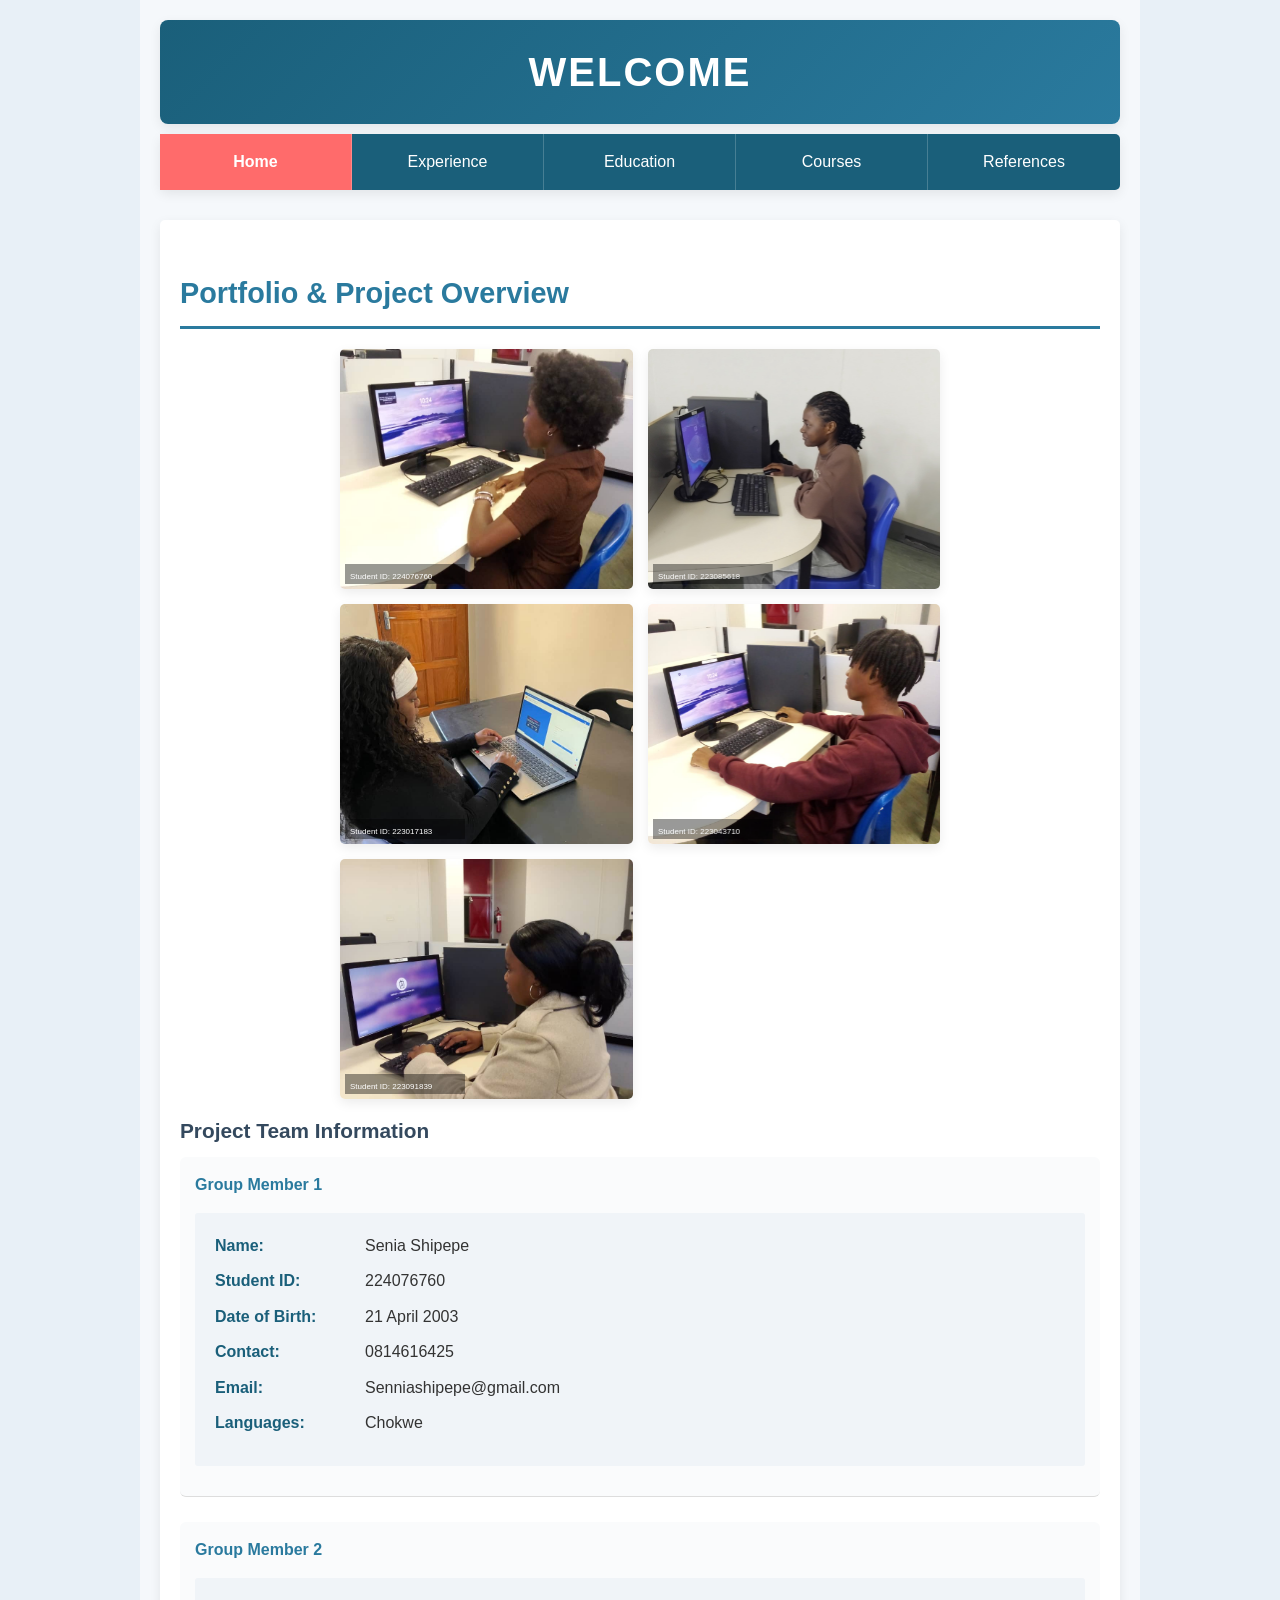
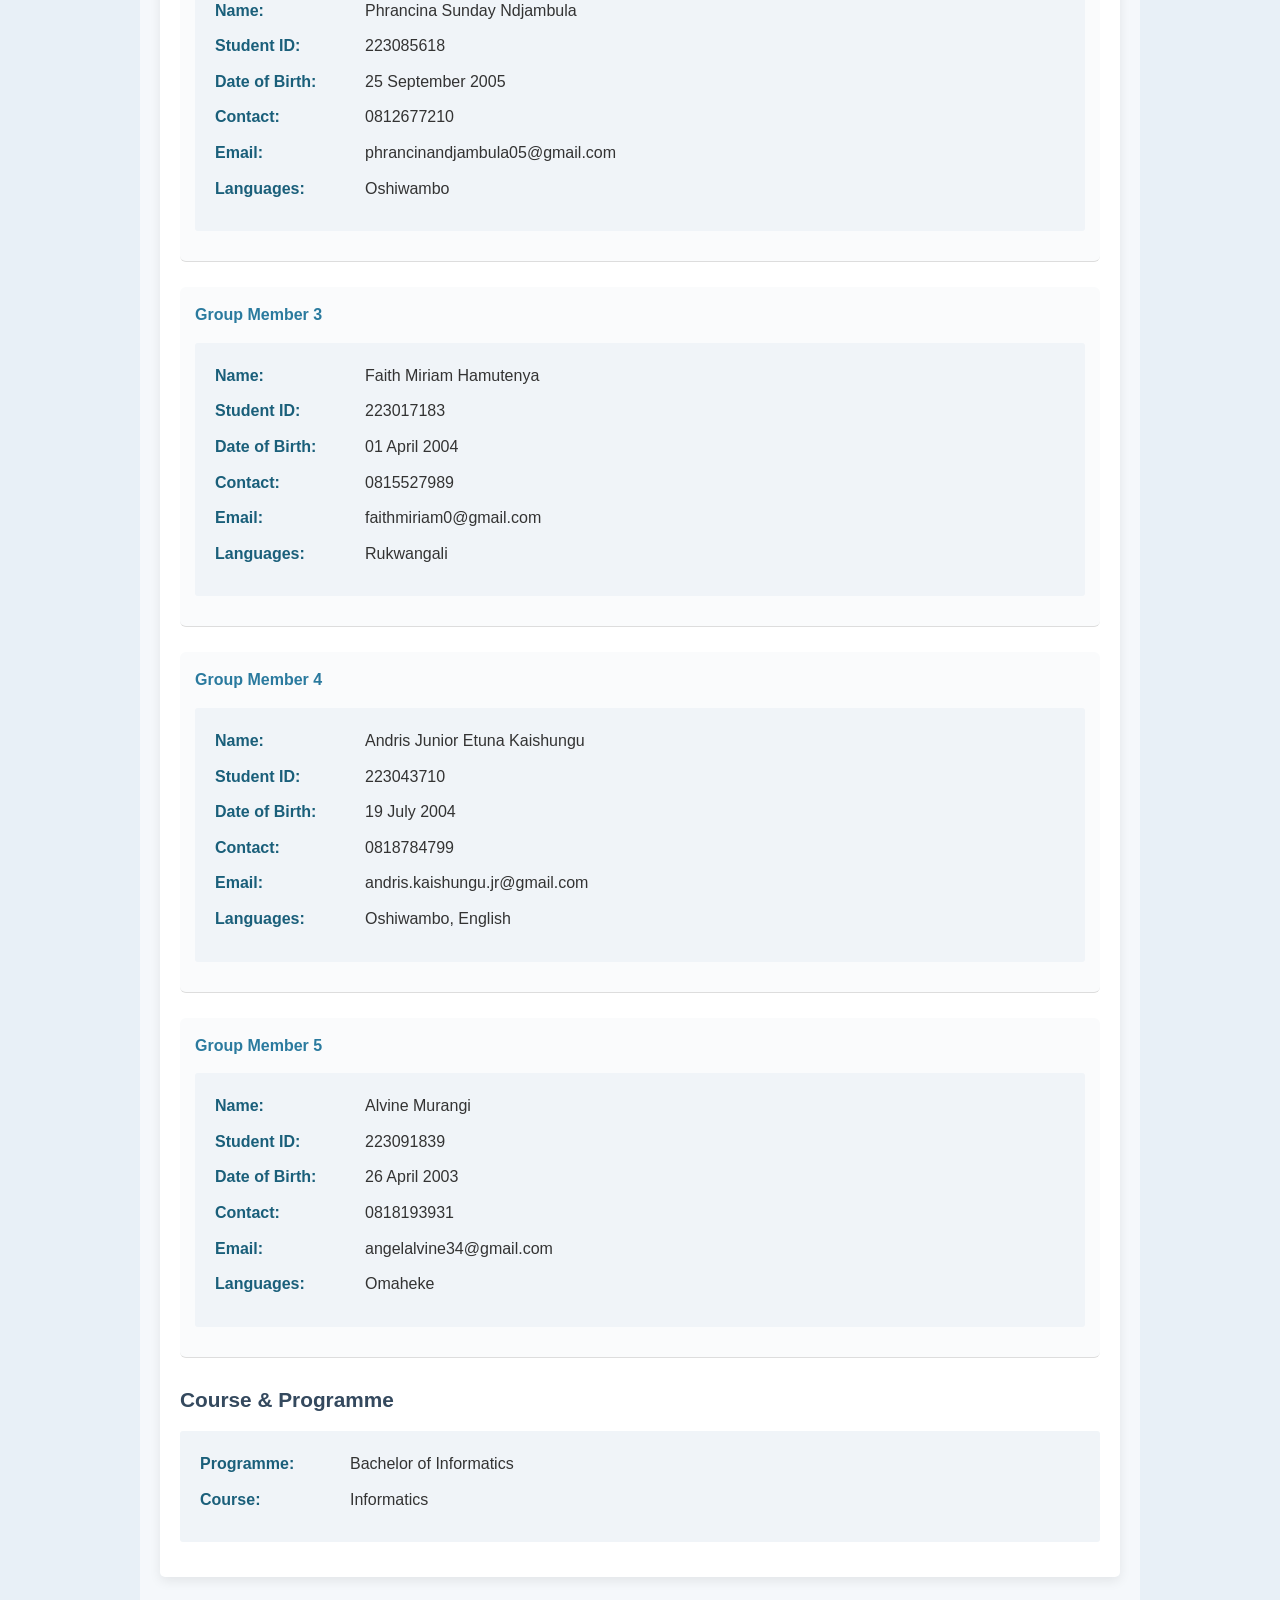
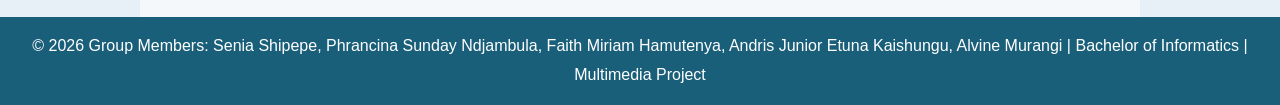
<file: index.html>
<!DOCTYPE html>
<html lang="en">
<head>
    <meta charset="UTF-8">
    <meta name="viewport" content="width=device-width, initial-scale=1.0">
    <title>MMA Web Project - Home</title>
    <link rel="stylesheet" href="MyLook-1.css">
</head>
<body>
    <div class="page-container">
        <!-- Page Title -->
        <h1 class="page-title">Welcome</h1>

        <!-- Navigation -->
        <nav>
            <ul>
                <li><a href="index.html" class="active">Home</a></li>
                <li><a href="experience.html">Experience</a></li>
                <li><a href="education.html">Education</a></li>
                <li><a href="courses.html">Courses</a></li>
                <li><a href="references.html">References</a></li>
            </ul>
        </nav>

        <!-- Main Content -->
        <div class="content-layer">
            <div class="layer-header">
                <h2 class="page-heading">Portfolio & Project Overview</h2>
            </div>

            <div class="layer-body">
                <!-- Collage Section -->
                <div class="collage">
                    <!-- Collage items with student IDs -->
                    <div class="collage-item">
                        <canvas class="collage-canvas" data-student-id="224076760" data-member-name="Senia Shipepe" width="300" height="300"></canvas>
                    </div>
                    <div class="collage-item">
                        <canvas class="collage-canvas" data-student-id="223085618" data-member-name="Phrancina Ndjambula" width="300" height="300"></canvas>
                    </div>
                    <div class="collage-item">
                        <canvas class="collage-canvas" data-student-id="223017183" data-member-name="Faith Hamutenya" width="300" height="300"></canvas>
                    </div>
                    <div class="collage-item">
                        <canvas class="collage-canvas" data-student-id="223043710" data-member-name="Andris Kaishungu" width="300" height="300"></canvas>
                    </div>
                    <div class="collage-item">
                        <canvas class="collage-canvas" data-student-id="223091839" data-member-name="Alvine Murangi" width="300" height="300"></canvas>
                    </div>
                </div>

                <!-- Personal Information Section -->
                <h3>Project Team Information</h3>

                <!-- Group Member 1 -->
                <div class="group-member">
                    <h4 style="color: #2a7a9e; margin-bottom: 15px;">Group Member 1</h4>
                    <div class="profile-info">
                        <div class="profile-item">
                            <span class="profile-label">Name:</span>
                            <span class="profile-value">Senia Shipepe</span>
                        </div>
                        <div class="profile-item">
                            <span class="profile-label">Student ID:</span>
                            <span class="profile-value">224076760</span>
                        </div>
                        <div class="profile-item">
                            <span class="profile-label">Date of Birth:</span>
                            <span class="profile-value">21 April 2003</span>
                        </div>
                        <div class="profile-item">
                            <span class="profile-label">Contact:</span>
                            <span class="profile-value">0814616425</span>
                        </div>
                        <div class="profile-item">
                            <span class="profile-label">Email:</span>
                            <span class="profile-value">Senniashipepe@gmail.com</span>
                        </div>
                        <div class="profile-item">
                            <span class="profile-label">Languages:</span>
                            <span class="profile-value">Chokwe</span>
                        </div>
                    </div>
                </div>

                <!-- Group Member 2 -->
                <div class="group-member">
                    <h4 style="color: #2a7a9e; margin-bottom: 15px;">Group Member 2</h4>
                    <div class="profile-info">
                        <div class="profile-item">
                            <span class="profile-label">Name:</span>
                            <span class="profile-value">Phrancina Sunday Ndjambula</span>
                        </div>
                        <div class="profile-item">
                            <span class="profile-label">Student ID:</span>
                            <span class="profile-value">223085618</span>
                        </div>
                        <div class="profile-item">
                            <span class="profile-label">Date of Birth:</span>
                            <span class="profile-value">25 September 2005</span>
                        </div>
                        <div class="profile-item">
                            <span class="profile-label">Contact:</span>
                            <span class="profile-value">0812677210</span>
                        </div>
                        <div class="profile-item">
                            <span class="profile-label">Email:</span>
                            <span class="profile-value">phrancinandjambula05@gmail.com</span>
                        </div>
                        <div class="profile-item">
                            <span class="profile-label">Languages:</span>
                            <span class="profile-value">Oshiwambo</span>
                        </div>
                    </div>
                </div>

                <!-- Group Member 3 -->
                <div class="group-member">
                    <h4 style="color: #2a7a9e; margin-bottom: 15px;">Group Member 3</h4>
                    <div class="profile-info">
                        <div class="profile-item">
                            <span class="profile-label">Name:</span>
                            <span class="profile-value">Faith Miriam Hamutenya</span>
                        </div>
                        <div class="profile-item">
                            <span class="profile-label">Student ID:</span>
                            <span class="profile-value">223017183</span>
                        </div>
                        <div class="profile-item">
                            <span class="profile-label">Date of Birth:</span>
                            <span class="profile-value">01 April 2004</span>
                        </div>
                        <div class="profile-item">
                            <span class="profile-label">Contact:</span>
                            <span class="profile-value">0815527989</span>
                        </div>
                        <div class="profile-item">
                            <span class="profile-label">Email:</span>
                            <span class="profile-value">faithmiriam0@gmail.com</span>
                        </div>
                        <div class="profile-item">
                            <span class="profile-label">Languages:</span>
                            <span class="profile-value">Rukwangali</span>
                        </div>
                    </div>
                </div>

                <!-- Group Member 4 -->
                <div class="group-member">
                    <h4 style="color: #2a7a9e; margin-bottom: 15px;">Group Member 4</h4>
                    <div class="profile-info">
                        <div class="profile-item">
                            <span class="profile-label">Name:</span>
                            <span class="profile-value">Andris Junior Etuna Kaishungu</span>
                        </div>
                        <div class="profile-item">
                            <span class="profile-label">Student ID:</span>
                            <span class="profile-value">223043710</span>
                        </div>
                        <div class="profile-item">
                            <span class="profile-label">Date of Birth:</span>
                            <span class="profile-value">19 July 2004</span>
                        </div>
                        <div class="profile-item">
                            <span class="profile-label">Contact:</span>
                            <span class="profile-value">0818784799</span>
                        </div>
                        <div class="profile-item">
                            <span class="profile-label">Email:</span>
                            <span class="profile-value">andris.kaishungu.jr@gmail.com</span>
                        </div>
                        <div class="profile-item">
                            <span class="profile-label">Languages:</span>
                            <span class="profile-value">Oshiwambo, English</span>
                        </div>
                    </div>
                </div>

                <!-- Group Member 5 -->
                <div class="group-member">
                    <h4 style="color: #2a7a9e; margin-bottom: 15px;">Group Member 5</h4>
                    <div class="profile-info">
                        <div class="profile-item">
                            <span class="profile-label">Name:</span>
                            <span class="profile-value">Alvine Murangi</span>
                        </div>
                        <div class="profile-item">
                            <span class="profile-label">Student ID:</span>
                            <span class="profile-value">223091839</span>
                        </div>
                        <div class="profile-item">
                            <span class="profile-label">Date of Birth:</span>
                            <span class="profile-value">26 April 2003</span>
                        </div>
                        <div class="profile-item">
                            <span class="profile-label">Contact:</span>
                            <span class="profile-value">0818193931</span>
                        </div>
                        <div class="profile-item">
                            <span class="profile-label">Email:</span>
                            <span class="profile-value">angelalvine34@gmail.com</span>
                        </div>
                        <div class="profile-item">
                            <span class="profile-label">Languages:</span>
                            <span class="profile-value">Omaheke</span>
                        </div>
                    </div>
                </div>

                <!-- Course Information -->
                <h3>Course & Programme</h3>
                <div class="profile-info">
                    <div class="profile-item">
                        <span class="profile-label">Programme:</span>
                        <span class="profile-value">Bachelor of Informatics</span>
                    </div>
                    <div class="profile-item">
                        <span class="profile-label">Course:</span>
                        <span class="profile-value">Informatics</span>
                    </div>
                </div>

            </div>
        </div>
    </div>

    <!-- Footer -->
    <footer>
        <p>
            &copy; 2026 Group Members: Senia Shipepe, Phrancina Sunday Ndjambula, Faith Miriam Hamutenya, Andris Junior Etuna Kaishungu, Alvine Murangi | 
            Bachelor of Informatics | Multimedia Project
        </p>
    </footer>

    <!-- Student ID Embedding Script -->
    <script>
        // Map member names to image filenames (using seated photos)
        const memberImageMap = {
            'Senia Shipepe': 'images/Senia seated.jpeg',
            'Phrancina Ndjambula': 'images/Phrancina seated.jpeg', 
            'Faith Hamutenya': 'images/Faith seated.jpeg', 
            'Andris Kaishungu': 'images/Andris seated.jpeg',
            'Alvine Murangi': 'images/Alvine seated.jpeg'
        };

        // Function to draw image on canvas with student ID embedded
        function drawCollageItem(canvas) {
            const studentId = canvas.getAttribute('data-student-id');
            const memberName = canvas.getAttribute('data-member-name');
            const imagePath = memberImageMap[memberName];
            
            const ctx = canvas.getContext('2d');
            const img = new Image();

            function syncCanvasSize() {
                const displayWidth = Math.max(1, Math.round(canvas.clientWidth));
                const displayHeight = Math.max(1, Math.round(canvas.clientHeight));
                if (canvas.width !== displayWidth || canvas.height !== displayHeight) {
                    canvas.width = displayWidth;
                    canvas.height = displayHeight;
                }
            }
            
            img.onload = function() {
                syncCanvasSize();

                const scale = Math.max(
                    canvas.width / img.width,
                    canvas.height / img.height
                );
                const drawWidth = img.width * scale;
                const drawHeight = img.height * scale;
                const offsetX = (canvas.width - drawWidth) / 2;
                const offsetY = (canvas.height - drawHeight) / 2;

                ctx.clearRect(0, 0, canvas.width, canvas.height);
                ctx.drawImage(img, offsetX, offsetY, drawWidth, drawHeight);
                
                // Draw semi-transparent background for text readability
                ctx.fillStyle = 'rgba(0, 0, 0, 0.4)';
                ctx.fillRect(5, canvas.height - 25, 120, 20);
                
                // Draw student ID text in Arial, size 8
                ctx.font = '8px Arial';
                ctx.fillStyle = '#FFFFFF';
                ctx.textBaseline = 'bottom';
                ctx.fillText('Student ID: ' + studentId, 10, canvas.height - 8);
            };
            
            img.onerror = function() {
                syncCanvasSize();
                // Fallback: show placeholder with student ID
                ctx.fillStyle = '#e0e0e0';
                ctx.fillRect(0, 0, canvas.width, canvas.height);
                ctx.fillStyle = '#333';
                ctx.font = 'bold 16px Arial';
                ctx.textAlign = 'center';
                ctx.fillText(memberName, canvas.width / 2, canvas.height / 2 - 20);
                ctx.font = '8px Arial';
                ctx.fillText('ID: ' + studentId, canvas.width / 2, canvas.height / 2 + 20);
            };
            
            if (imagePath) {
                img.src = imagePath;
            }
        }

        // Initialize all collage items when page loads
        window.addEventListener('load', function() {
            const canvases = document.querySelectorAll('.collage-canvas');
            canvases.forEach(canvas => drawCollageItem(canvas));
        });
    </script>
</body>
</html>
</file>
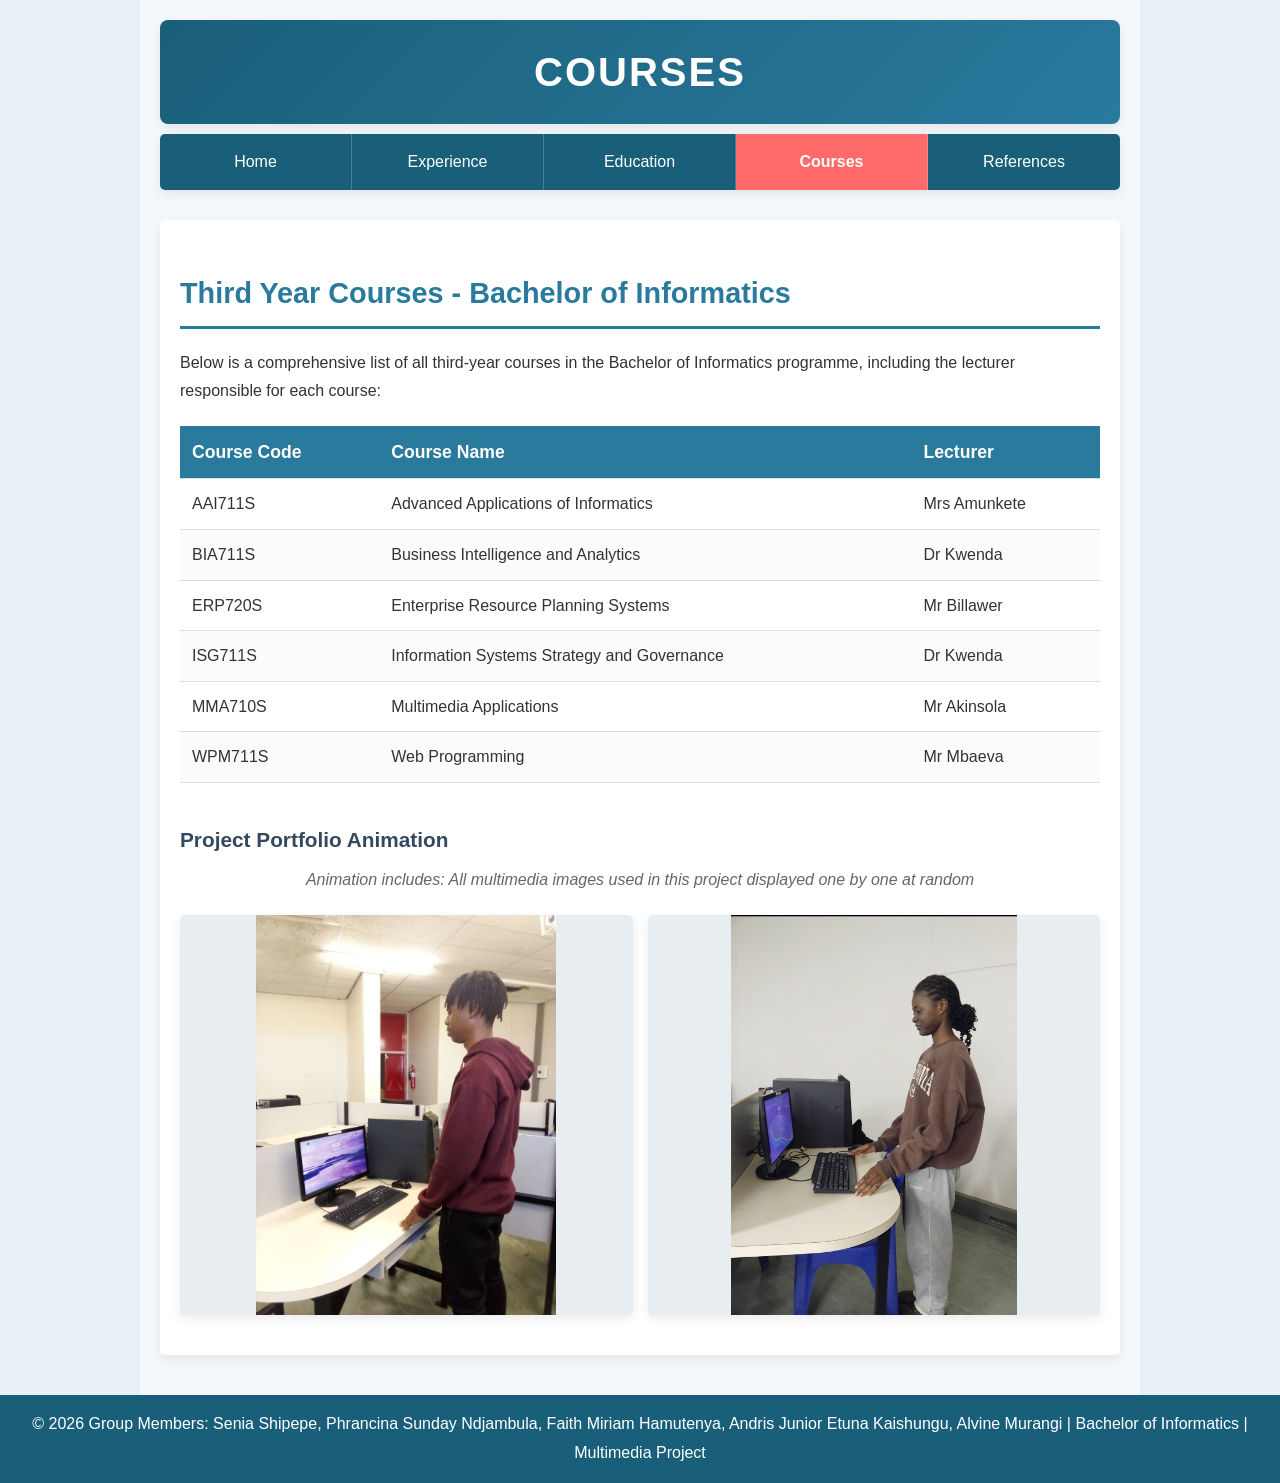
<file: courses.html>
<!DOCTYPE html>
<html lang="en">
<head>
    <meta charset="UTF-8">
    <meta name="viewport" content="width=device-width, initial-scale=1.0">
    <title>MMA Web Project - Courses</title>
    <link rel="stylesheet" href="MyLook-1.css">
</head>
<body>
    <div class="page-container">
        <!-- Page Title -->
        <h1 class="page-title">Courses</h1>

        <!-- Navigation -->
        <nav>
            <ul>
                <li><a href="index.html">Home</a></li>
                <li><a href="experience.html">Experience</a></li>
                <li><a href="education.html">Education</a></li>
                <li><a href="courses.html" class="active">Courses</a></li>
                <li><a href="references.html">References</a></li>
            </ul>
        </nav>

        <!-- Main Content -->
        <div class="content-layer">
            <div class="layer-header">
                <h2 class="page-heading">Third Year Courses - Bachelor of Informatics</h2>
            </div>

            <div class="layer-body">
                <p>
                    Below is a comprehensive list of all third-year courses in the Bachelor of Informatics programme, 
                    including the lecturer responsible for each course:
                </p>

                <!-- Courses Table -->
                <table class="courses-table">
                    <thead>
                        <tr>
                            <th>Course Code</th>
                            <th>Course Name</th>
                            <th>Lecturer</th>
                        </tr>
                    </thead>
                    <tbody>
                        <tr>
                            <td>AAI711S</td>
                            <td>Advanced Applications of Informatics</td>
                            <td>Mrs Amunkete</td>
                        </tr>
                        <tr>
                            <td>BIA711S</td>
                            <td>Business Intelligence and Analytics</td>
                            <td>Dr Kwenda</td>
                        </tr>
                        <tr>
                            <td>ERP720S</td>
                            <td>Enterprise Resource Planning Systems</td>
                            <td>Mr Billawer</td>
                        </tr>
                        <tr>
                            <td>ISG711S</td>
                            <td>Information Systems Strategy and Governance</td>
                            <td>Dr Kwenda</td>
                        </tr>
                        <tr>
                            <td>MMA710S</td>
                            <td>Multimedia Applications</td>
                            <td>Mr Akinsola</td>
                        </tr>
                        <tr>
                            <td>WPM711S</td>
                            <td>Web Programming</td>
                            <td>Mr Mbaeva</td>
                        </tr>
                    </tbody>
                </table>

                <!-- Animation Section -->
                <h3 style="margin-top: 40px;">Project Portfolio Animation</h3>
                <p class="animation-intro" style="text-align: center; font-style: italic; color: #666; margin-bottom: 10px;">
                    Animation includes: All multimedia images used in this project displayed one by one at random
                </p>
                <div class="animation-wrapper">
                    <!-- Left Column - Images slide UP -->
                    <div class="animation-column" id="column-left">
                        <div class="slide-img slide-up" id="left-current"></div>
                        <div class="slide-img slide-up" id="left-next"></div>
                    </div>
                    <!-- Right Column - Images slide DOWN -->
                    <div class="animation-column" id="column-right">
                        <div class="slide-img slide-down" id="right-current"></div>
                        <div class="slide-img slide-down" id="right-next"></div>
                    </div>
                </div>

                <style>
                    /* Two-column animation layout */
                    .animation-wrapper {
                        display: flex;
                        gap: 15px;
                        margin: 20px 0;
                        height: 400px;
                    }

                    .animation-column {
                        flex: 1;
                        position: relative;
                        overflow: hidden;
                        border-radius: 5px;
                        background-color: #e8edf2;
                        box-shadow: 0 4px 12px rgba(0, 0, 0, 0.08);
                    }

                    .slide-img {
                        position: absolute;
                        top: 0;
                        left: 0;
                        width: 100%;
                        height: 100%;
                        background-size: contain;
                        background-repeat: no-repeat;
                        background-position: center;
                        transition: none;
                    }

                    /* --- Slide UP (left column) --- */
                    .slide-up {
                        transform: translateY(0);
                    }
                    .slide-up.enter {
                        transform: translateY(100%);
                    }
                    .slide-up.enter.go {
                        transform: translateY(0);
                        transition: transform 1s ease-in-out;
                    }
                    .slide-up.exit.go {
                        transform: translateY(-100%);
                        transition: transform 1s ease-in-out;
                    }

                    /* --- Slide DOWN (right column) --- */
                    .slide-down {
                        transform: translateY(0);
                    }
                    .slide-down.enter {
                        transform: translateY(-100%);
                    }
                    .slide-down.enter.go {
                        transform: translateY(0);
                        transition: transform 1s ease-in-out;
                    }
                    .slide-down.exit.go {
                        transform: translateY(100%);
                        transition: transform 1s ease-in-out;
                    }

                    @media (max-width: 480px) {
                        .animation-wrapper {
                            height: 280px;
                            gap: 8px;
                        }
                    }
                </style>

                <script>
                    (function () {
                        var imageSources = [
                            'images/Alvine seated.jpeg',
                            'images/Alvine standing.jpeg',
                            'images/Andris seated.jpeg',
                            'images/Andris standing.jpeg',
                            'images/Content Writer Image.jpg',
                            'images/Designer Image.jpg',
                            'images/Editor Image.jpg',
                            'images/Faith seated.jpeg',
                            'images/Faith standing.jpeg',
                            'images/IT Technician-Data Analyst Image.jpg',
                            'images/Phrancina seated.jpeg',
                            'images/Phrancina standing.jpeg',
                            'images/Senia seated.jpeg',
                            'images/Senia standing.jpeg',
                            'images/Web Developer Image.jpg'
                        ];

                        // Track which image index is shown in each column (-1 = none)
                        var leftIndex = -1;
                        var rightIndex = -1;

                        // Get DOM elements
                        var leftCurrent = document.getElementById('left-current');
                        var leftNext = document.getElementById('left-next');
                        var rightCurrent = document.getElementById('right-current');
                        var rightNext = document.getElementById('right-next');

                        // Pick a random index, avoiding the indices in the exclude array
                        function pickRandom(exclude) {
                            var idx;
                            do {
                                idx = Math.floor(Math.random() * imageSources.length);
                            } while (exclude.indexOf(idx) !== -1);
                            return idx;
                        }

                        function setImage(el, idx) {
                            el.style.backgroundImage = 'url("' + imageSources[idx] + '")';
                        }

                        // Transition a column: currentEl exits, nextEl enters with new image
                        function transitionColumn(currentEl, nextEl, newIdx, direction) {
                            // Reset classes
                            currentEl.className = 'slide-img ' + direction;
                            nextEl.className = 'slide-img ' + direction;

                            // Set the new image on the next element
                            setImage(nextEl, newIdx);

                            // Position next element at its entry point
                            nextEl.classList.add('enter');

                            // Force reflow so the browser registers the starting position
                            void nextEl.offsetWidth;

                            // Start animations
                            currentEl.classList.add('exit', 'go');
                            nextEl.classList.add('go');
                        }

                        // Initialize: show first images without animation
                        leftIndex = pickRandom([]);
                        rightIndex = pickRandom([leftIndex]);

                        setImage(leftCurrent, leftIndex);
                        setImage(rightCurrent, rightIndex);

                        // Track which div is "current" vs "next" so we can swap them
                        var leftDivs = [leftCurrent, leftNext];
                        var rightDivs = [rightCurrent, rightNext];
                        var leftSwap = 0;
                        var rightSwap = 0;

                        // Cycle left column (slides UP) every 3s
                        setInterval(function () {
                            var cur = leftDivs[leftSwap];
                            var nxt = leftDivs[1 - leftSwap];
                            var newIdx = pickRandom([leftIndex, rightIndex]);
                            transitionColumn(cur, nxt, newIdx, 'slide-up');
                            leftIndex = newIdx;
                            leftSwap = 1 - leftSwap;
                        }, 3000);

                        // Cycle right column (slides DOWN) every 3s, offset by 1.5s
                        setTimeout(function () {
                            setInterval(function () {
                                var cur = rightDivs[rightSwap];
                                var nxt = rightDivs[1 - rightSwap];
                                var newIdx = pickRandom([rightIndex, leftIndex]);
                                transitionColumn(cur, nxt, newIdx, 'slide-down');
                                rightIndex = newIdx;
                                rightSwap = 1 - rightSwap;
                            }, 3000);
                        }, 1500);
                    })();
                </script>
            </div>
        </div>
    </div>

    <!-- Footer -->
    <footer>
        <p>
            &copy; 2026 Group Members: Senia Shipepe, Phrancina Sunday Ndjambula, Faith Miriam Hamutenya, Andris Junior Etuna Kaishungu, Alvine Murangi | 
            Bachelor of Informatics | Multimedia Project
        </p>
    </footer>
</body>
</html>
</file>
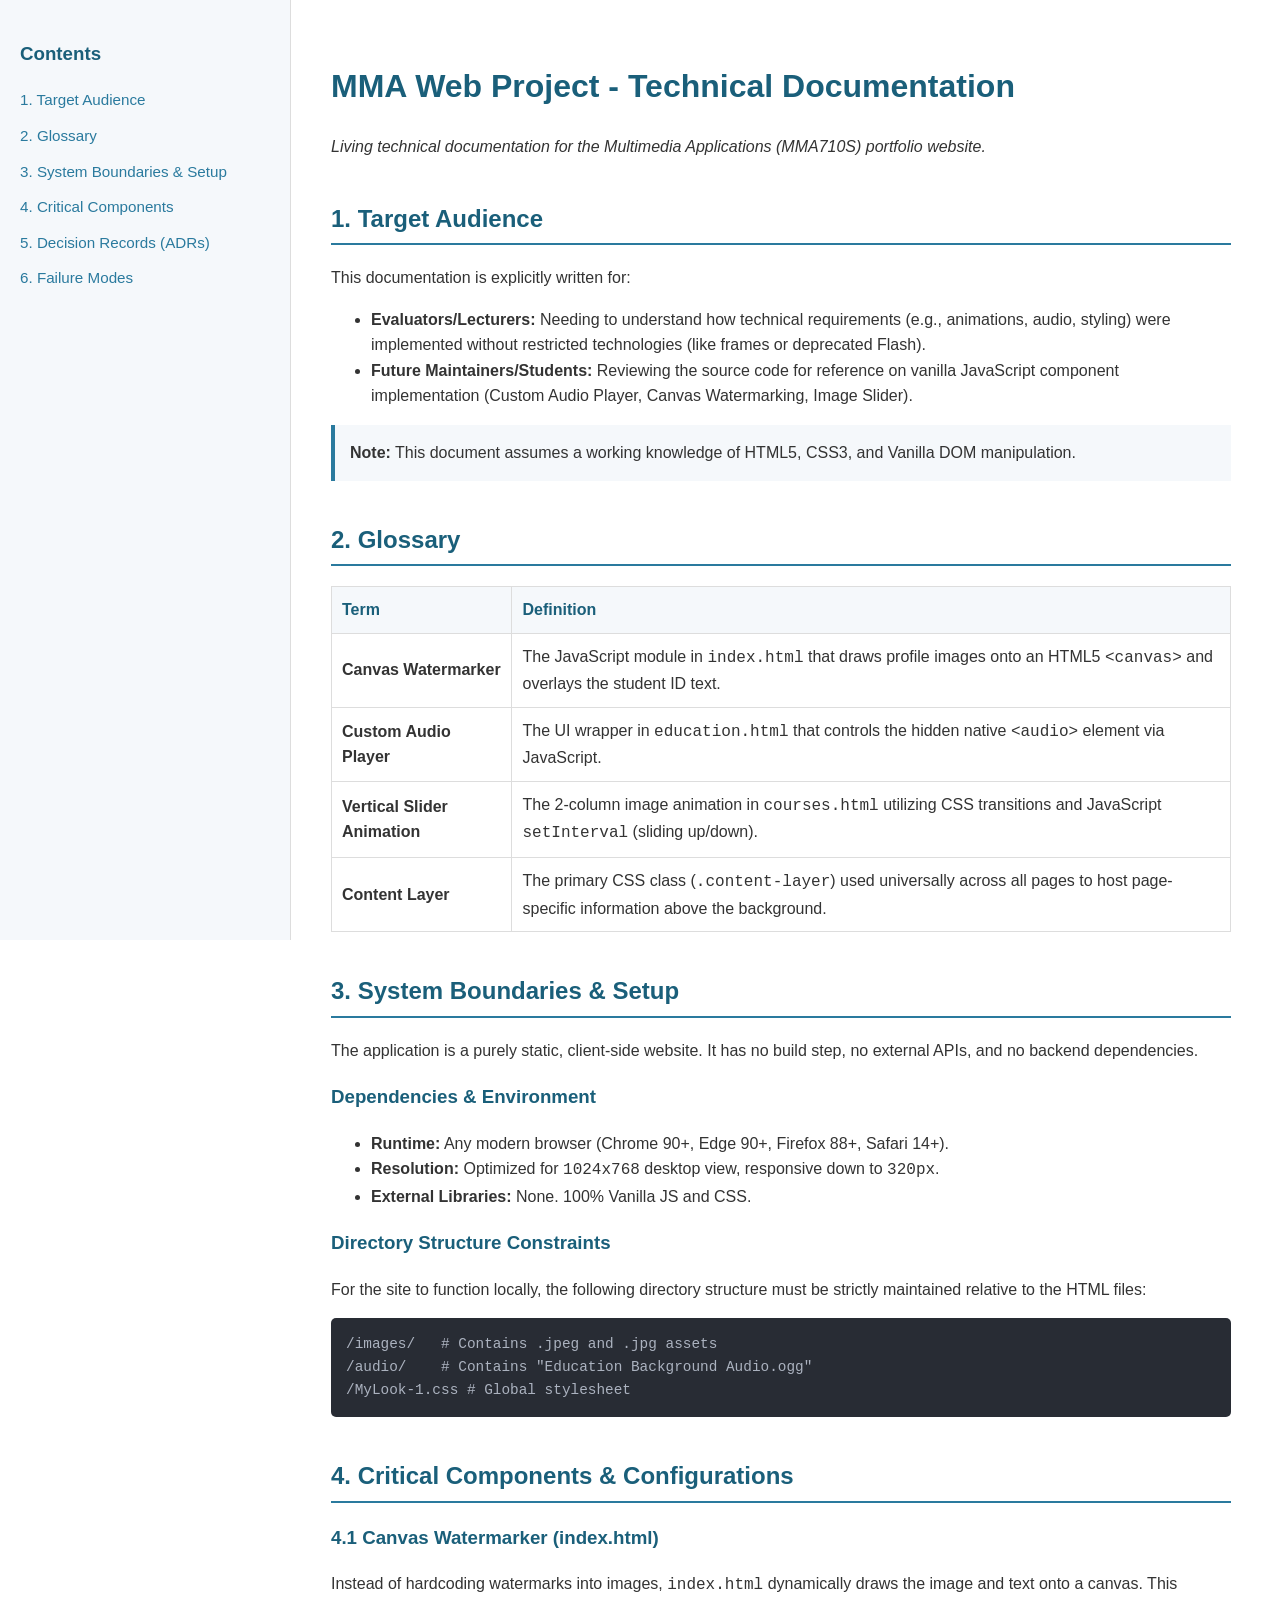
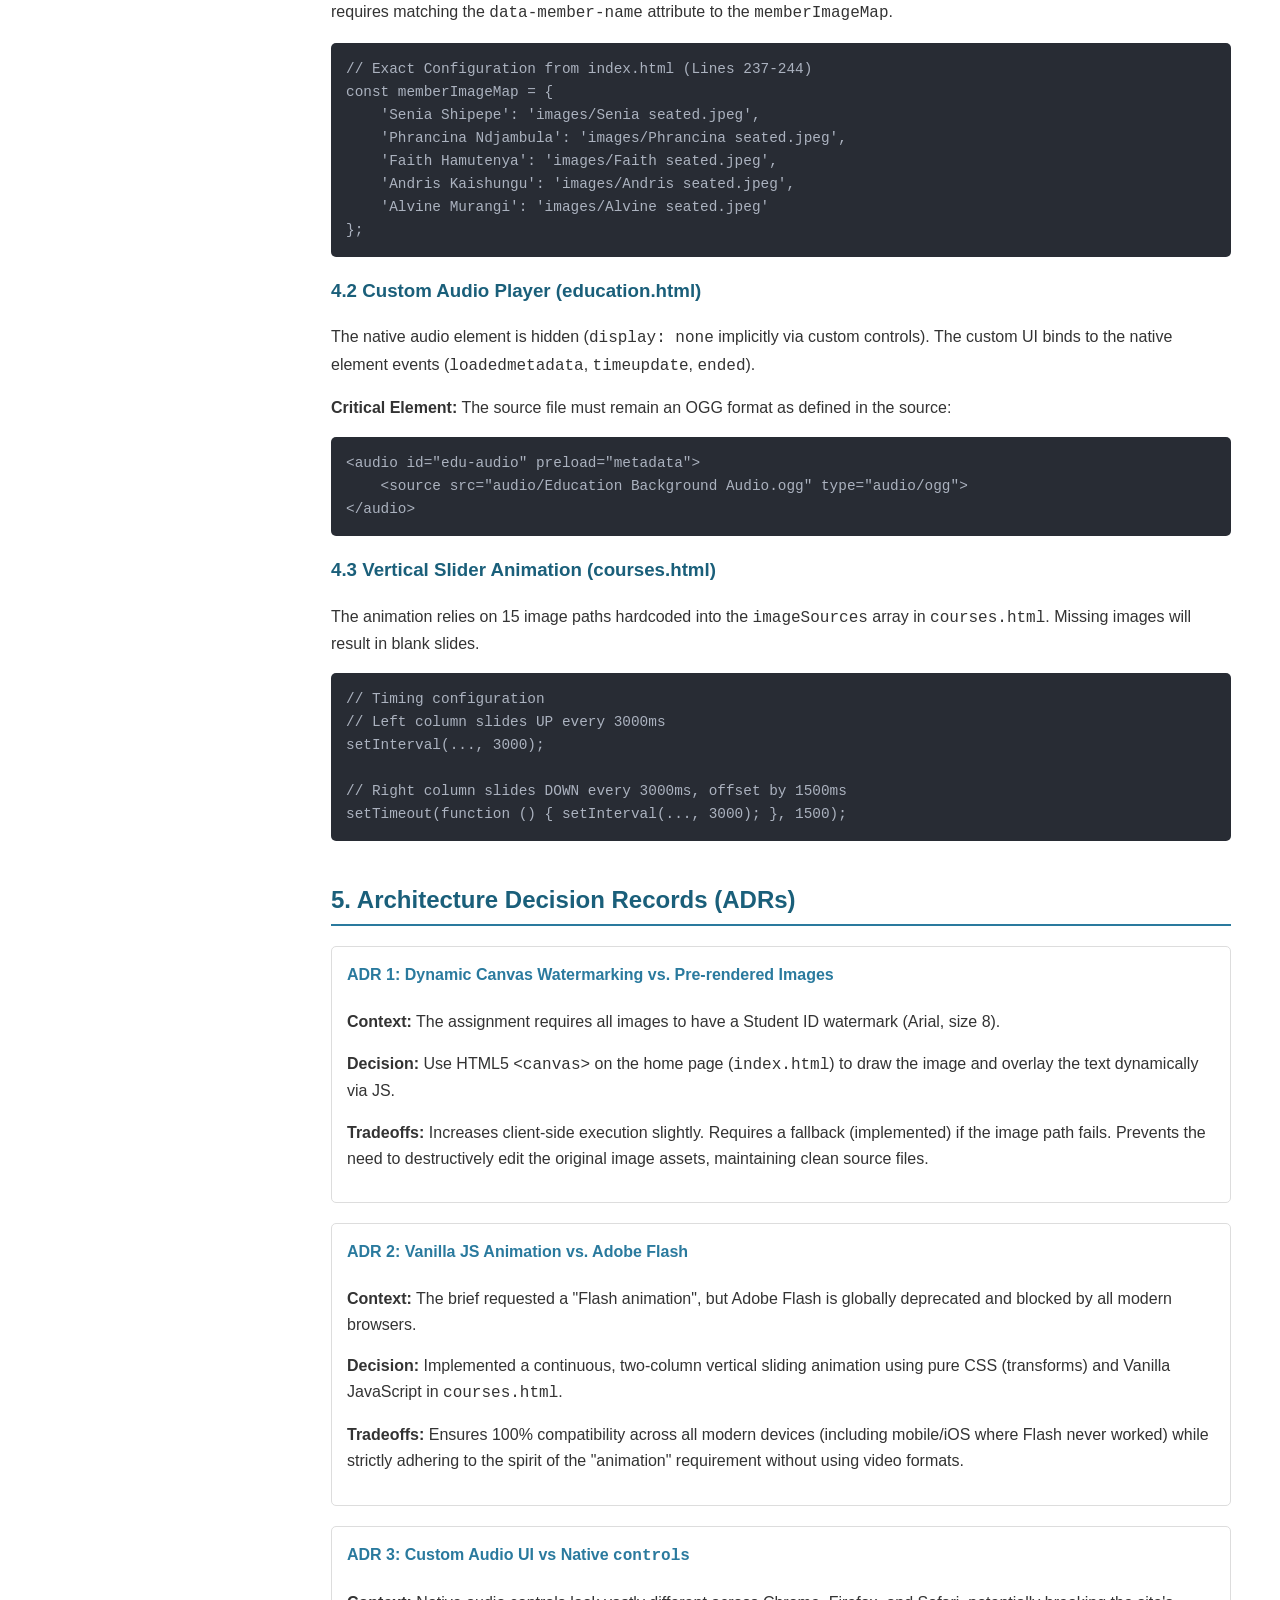
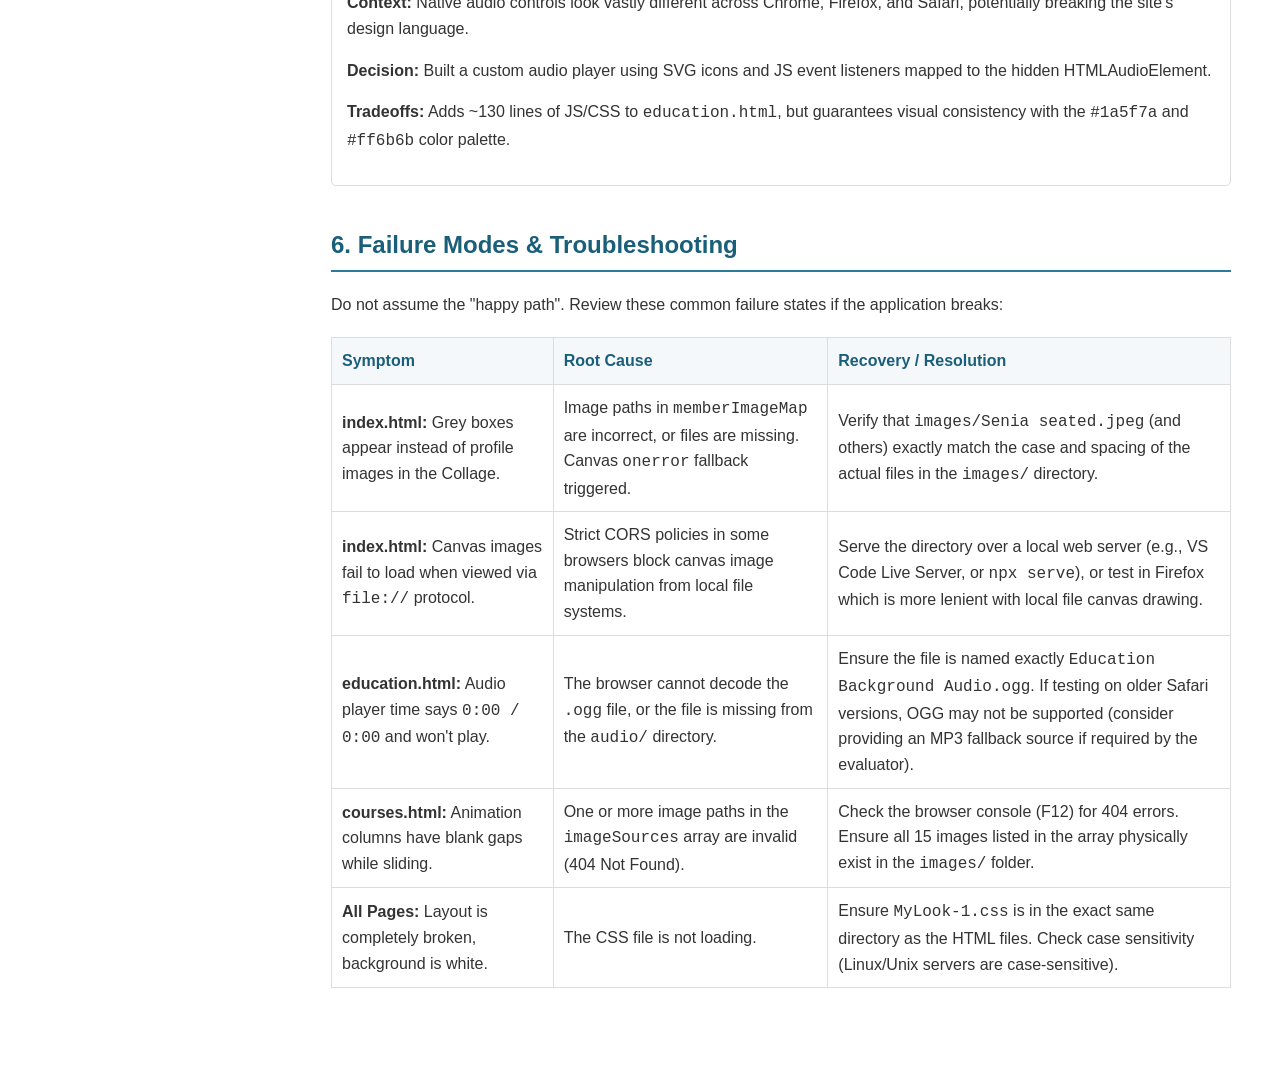
<file: documentation.html>
<!DOCTYPE html>
<html lang="en">
<head>
    <meta charset="UTF-8">
    <meta name="viewport" content="width=device-width, initial-scale=1.0">
    <title>MMA Web Project - Technical Documentation</title>
    <style>
        :root {
            --primary: #1a5f7a;
            --secondary: #2a7a9e;
            --accent: #ff6b6b;
            --bg: #f5f8fb;
            --text: #333;
            --border: #ddd;
        }
        body {
            font-family: Arial, Helvetica, sans-serif;
            line-height: 1.6;
            color: var(--text);
            background: #fff;
            margin: 0;
            display: flex;
        }
        nav.sidebar {
            width: 250px;
            background: var(--bg);
            padding: 20px;
            border-right: 1px solid var(--border);
            height: 100vh;
            position: sticky;
            top: 0;
            overflow-y: auto;
        }
        nav.sidebar h3 { color: var(--primary); }
        nav.sidebar ul { list-style: none; padding: 0; }
        nav.sidebar li { margin-bottom: 10px; }
        nav.sidebar a { text-decoration: none; color: var(--secondary); font-size: 0.95rem; }
        nav.sidebar a:hover { color: var(--accent); }
        main {
            flex: 1;
            padding: 40px;
            max-width: 900px;
        }
        h1, h2, h3 { color: var(--primary); }
        h2 { border-bottom: 2px solid var(--secondary); padding-bottom: 5px; margin-top: 40px; }
        pre {
            background: #282c34;
            color: #abb2bf;
            padding: 15px;
            border-radius: 5px;
            overflow-x: auto;
            font-size: 0.9rem;
        }
        code { font-family: 'Courier New', Courier, monospace; }
        .alert {
            padding: 15px;
            margin: 15px 0;
            border-left: 4px solid;
            background: var(--bg);
        }
        .alert-warning { border-color: #f39c12; background: #fdfae6; }
        .alert-info { border-color: var(--secondary); }
        table { width: 100%; border-collapse: collapse; margin: 20px 0; }
        th, td { border: 1px solid var(--border); padding: 10px; text-align: left; }
        th { background: var(--bg); color: var(--primary); }
        .adr-block { border: 1px solid var(--border); padding: 15px; border-radius: 5px; margin-bottom: 20px; }
        .adr-block h4 { margin-top: 0; color: var(--secondary); }
    </style>
</head>
<body>

<nav class="sidebar">
    <h3>Contents</h3>
    <ul>
        <li><a href="#audience">1. Target Audience</a></li>
        <li><a href="#glossary">2. Glossary</a></li>
        <li><a href="#boundaries">3. System Boundaries & Setup</a></li>
        <li><a href="#components">4. Critical Components</a></li>
        <li><a href="#adrs">5. Decision Records (ADRs)</a></li>
        <li><a href="#failure-modes">6. Failure Modes</a></li>
    </ul>
</nav>

<main>
    <h1>MMA Web Project - Technical Documentation</h1>
    <p><em>Living technical documentation for the Multimedia Applications (MMA710S) portfolio website.</em></p>

    <section id="audience">
        <h2>1. Target Audience</h2>
        <p>This documentation is explicitly written for:</p>
        <ul>
            <li><strong>Evaluators/Lecturers:</strong> Needing to understand how technical requirements (e.g., animations, audio, styling) were implemented without restricted technologies (like frames or deprecated Flash).</li>
            <li><strong>Future Maintainers/Students:</strong> Reviewing the source code for reference on vanilla JavaScript component implementation (Custom Audio Player, Canvas Watermarking, Image Slider).</li>
        </ul>
        <div class="alert alert-info">
            <strong>Note:</strong> This document assumes a working knowledge of HTML5, CSS3, and Vanilla DOM manipulation.
        </div>
    </section>

    <section id="glossary">
        <h2>2. Glossary</h2>
        <table>
            <tr><th>Term</th><th>Definition</th></tr>
            <tr><td><strong>Canvas Watermarker</strong></td><td>The JavaScript module in <code>index.html</code> that draws profile images onto an HTML5 <code>&lt;canvas&gt;</code> and overlays the student ID text.</td></tr>
            <tr><td><strong>Custom Audio Player</strong></td><td>The UI wrapper in <code>education.html</code> that controls the hidden native <code>&lt;audio&gt;</code> element via JavaScript.</td></tr>
            <tr><td><strong>Vertical Slider Animation</strong></td><td>The 2-column image animation in <code>courses.html</code> utilizing CSS transitions and JavaScript <code>setInterval</code> (sliding up/down).</td></tr>
            <tr><td><strong>Content Layer</strong></td><td>The primary CSS class (<code>.content-layer</code>) used universally across all pages to host page-specific information above the background.</td></tr>
        </table>
    </section>

    <section id="boundaries">
        <h2>3. System Boundaries & Setup</h2>
        <p>The application is a purely static, client-side website. It has no build step, no external APIs, and no backend dependencies.</p>
        
        <h3>Dependencies & Environment</h3>
        <ul>
            <li><strong>Runtime:</strong> Any modern browser (Chrome 90+, Edge 90+, Firefox 88+, Safari 14+).</li>
            <li><strong>Resolution:</strong> Optimized for <code>1024x768</code> desktop view, responsive down to <code>320px</code>.</li>
            <li><strong>External Libraries:</strong> None. 100% Vanilla JS and CSS.</li>
        </ul>

        <h3>Directory Structure Constraints</h3>
        <p>For the site to function locally, the following directory structure must be strictly maintained relative to the HTML files:</p>
        <pre><code>/images/   # Contains .jpeg and .jpg assets
/audio/    # Contains "Education Background Audio.ogg"
/MyLook-1.css # Global stylesheet</code></pre>
    </section>

    <section id="components">
        <h2>4. Critical Components & Configurations</h2>

        <h3>4.1 Canvas Watermarker (index.html)</h3>
        <p>Instead of hardcoding watermarks into images, <code>index.html</code> dynamically draws the image and text onto a canvas. This requires matching the <code>data-member-name</code> attribute to the <code>memberImageMap</code>.</p>
        <pre><code>// Exact Configuration from index.html (Lines 237-244)
const memberImageMap = {
    'Senia Shipepe': 'images/Senia seated.jpeg',
    'Phrancina Ndjambula': 'images/Phrancina seated.jpeg', 
    'Faith Hamutenya': 'images/Faith seated.jpeg', 
    'Andris Kaishungu': 'images/Andris seated.jpeg',
    'Alvine Murangi': 'images/Alvine seated.jpeg'
};</code></pre>

        <h3>4.2 Custom Audio Player (education.html)</h3>
        <p>The native audio element is hidden (<code>display: none</code> implicitly via custom controls). The custom UI binds to the native element events (<code>loadedmetadata</code>, <code>timeupdate</code>, <code>ended</code>).</p>
        <p><strong>Critical Element:</strong> The source file must remain an OGG format as defined in the source:</p>
        <pre><code>&lt;audio id="edu-audio" preload="metadata"&gt;
    &lt;source src="audio/Education Background Audio.ogg" type="audio/ogg"&gt;
&lt;/audio&gt;</code></pre>

        <h3>4.3 Vertical Slider Animation (courses.html)</h3>
        <p>The animation relies on 15 image paths hardcoded into the <code>imageSources</code> array in <code>courses.html</code>. Missing images will result in blank slides.</p>
        <pre><code>// Timing configuration
// Left column slides UP every 3000ms
setInterval(..., 3000);

// Right column slides DOWN every 3000ms, offset by 1500ms
setTimeout(function () { setInterval(..., 3000); }, 1500);</code></pre>
    </section>

    <section id="adrs">
        <h2>5. Architecture Decision Records (ADRs)</h2>

        <div class="adr-block">
            <h4>ADR 1: Dynamic Canvas Watermarking vs. Pre-rendered Images</h4>
            <p><strong>Context:</strong> The assignment requires all images to have a Student ID watermark (Arial, size 8).</p>
            <p><strong>Decision:</strong> Use HTML5 <code>&lt;canvas&gt;</code> on the home page (<code>index.html</code>) to draw the image and overlay the text dynamically via JS.</p>
            <p><strong>Tradeoffs:</strong> Increases client-side execution slightly. Requires a fallback (implemented) if the image path fails. Prevents the need to destructively edit the original image assets, maintaining clean source files.</p>
        </div>

        <div class="adr-block">
            <h4>ADR 2: Vanilla JS Animation vs. Adobe Flash</h4>
            <p><strong>Context:</strong> The brief requested a "Flash animation", but Adobe Flash is globally deprecated and blocked by all modern browsers.</p>
            <p><strong>Decision:</strong> Implemented a continuous, two-column vertical sliding animation using pure CSS (transforms) and Vanilla JavaScript in <code>courses.html</code>.</p>
            <p><strong>Tradeoffs:</strong> Ensures 100% compatibility across all modern devices (including mobile/iOS where Flash never worked) while strictly adhering to the spirit of the "animation" requirement without using video formats.</p>
        </div>

        <div class="adr-block">
            <h4>ADR 3: Custom Audio UI vs Native <code>controls</code></h4>
            <p><strong>Context:</strong> Native audio controls look vastly different across Chrome, Firefox, and Safari, potentially breaking the site's design language.</p>
            <p><strong>Decision:</strong> Built a custom audio player using SVG icons and JS event listeners mapped to the hidden HTMLAudioElement.</p>
            <p><strong>Tradeoffs:</strong> Adds ~130 lines of JS/CSS to <code>education.html</code>, but guarantees visual consistency with the <code>#1a5f7a</code> and <code>#ff6b6b</code> color palette.</p>
        </div>
    </section>

    <section id="failure-modes">
        <h2>6. Failure Modes & Troubleshooting</h2>
        <p>Do not assume the "happy path". Review these common failure states if the application breaks:</p>

        <table>
            <tr>
                <th>Symptom</th>
                <th>Root Cause</th>
                <th>Recovery / Resolution</th>
            </tr>
            <tr>
                <td><strong>index.html:</strong> Grey boxes appear instead of profile images in the Collage.</td>
                <td>Image paths in <code>memberImageMap</code> are incorrect, or files are missing. Canvas <code>onerror</code> fallback triggered.</td>
                <td>Verify that <code>images/Senia seated.jpeg</code> (and others) exactly match the case and spacing of the actual files in the <code>images/</code> directory.</td>
            </tr>
            <tr>
                <td><strong>index.html:</strong> Canvas images fail to load when viewed via <code>file://</code> protocol.</td>
                <td>Strict CORS policies in some browsers block canvas image manipulation from local file systems.</td>
                <td>Serve the directory over a local web server (e.g., VS Code Live Server, or <code>npx serve</code>), or test in Firefox which is more lenient with local file canvas drawing.</td>
            </tr>
            <tr>
                <td><strong>education.html:</strong> Audio player time says <code>0:00 / 0:00</code> and won't play.</td>
                <td>The browser cannot decode the <code>.ogg</code> file, or the file is missing from the <code>audio/</code> directory.</td>
                <td>Ensure the file is named exactly <code>Education Background Audio.ogg</code>. If testing on older Safari versions, OGG may not be supported (consider providing an MP3 fallback source if required by the evaluator).</td>
            </tr>
            <tr>
                <td><strong>courses.html:</strong> Animation columns have blank gaps while sliding.</td>
                <td>One or more image paths in the <code>imageSources</code> array are invalid (404 Not Found).</td>
                <td>Check the browser console (F12) for 404 errors. Ensure all 15 images listed in the array physically exist in the <code>images/</code> folder.</td>
            </tr>
            <tr>
                <td><strong>All Pages:</strong> Layout is completely broken, background is white.</td>
                <td>The CSS file is not loading.</td>
                <td>Ensure <code>MyLook-1.css</code> is in the exact same directory as the HTML files. Check case sensitivity (Linux/Unix servers are case-sensitive).</td>
            </tr>
        </table>
    </section>

</main>

<script>
    // Smooth scrolling for sidebar navigation
    document.querySelectorAll('.sidebar a').forEach(anchor => {
        anchor.addEventListener('click', function (e) {
            e.preventDefault();
            const targetId = this.getAttribute('href').substring(1);
            const targetElement = document.getElementById(targetId);
            if(targetElement) {
                window.scrollTo({
                    top: targetElement.offsetTop - 20,
                    behavior: 'smooth'
                });
            }
        });
    });
</script>
</body>
</html>
</file>
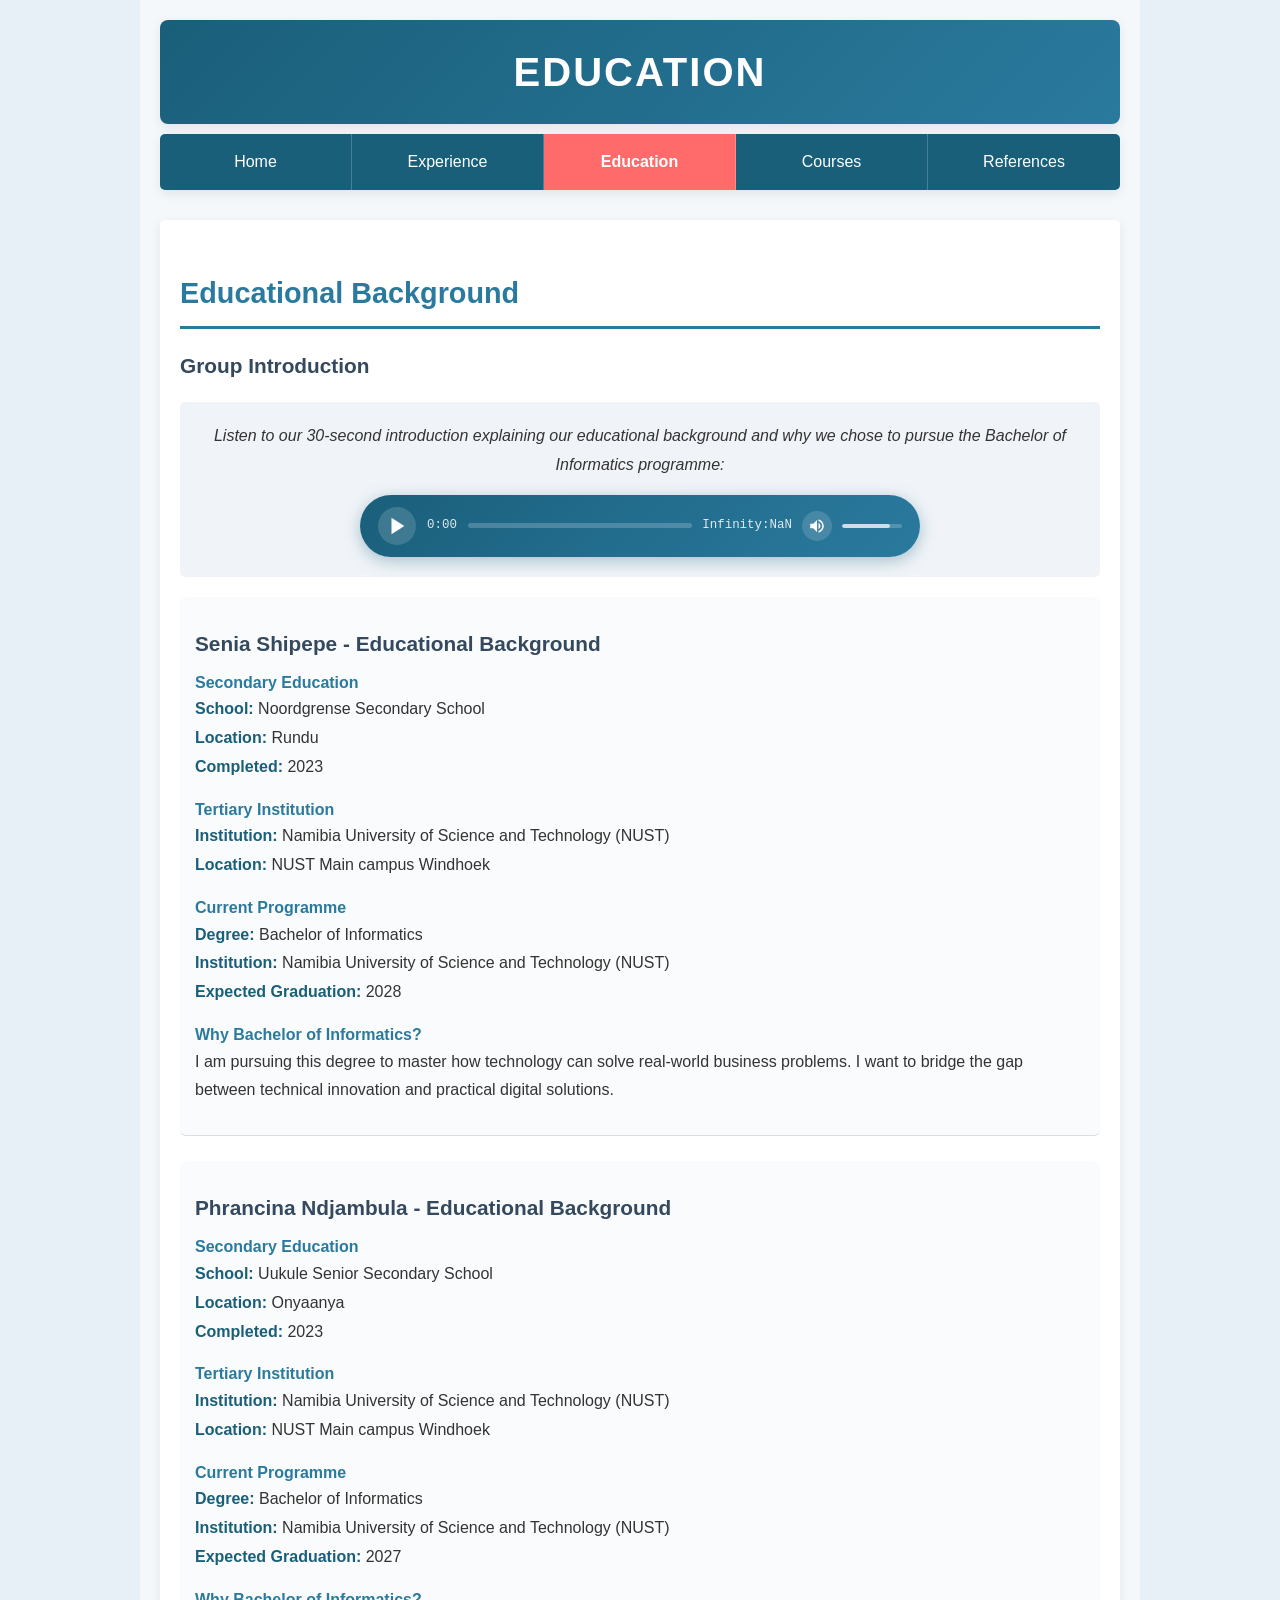
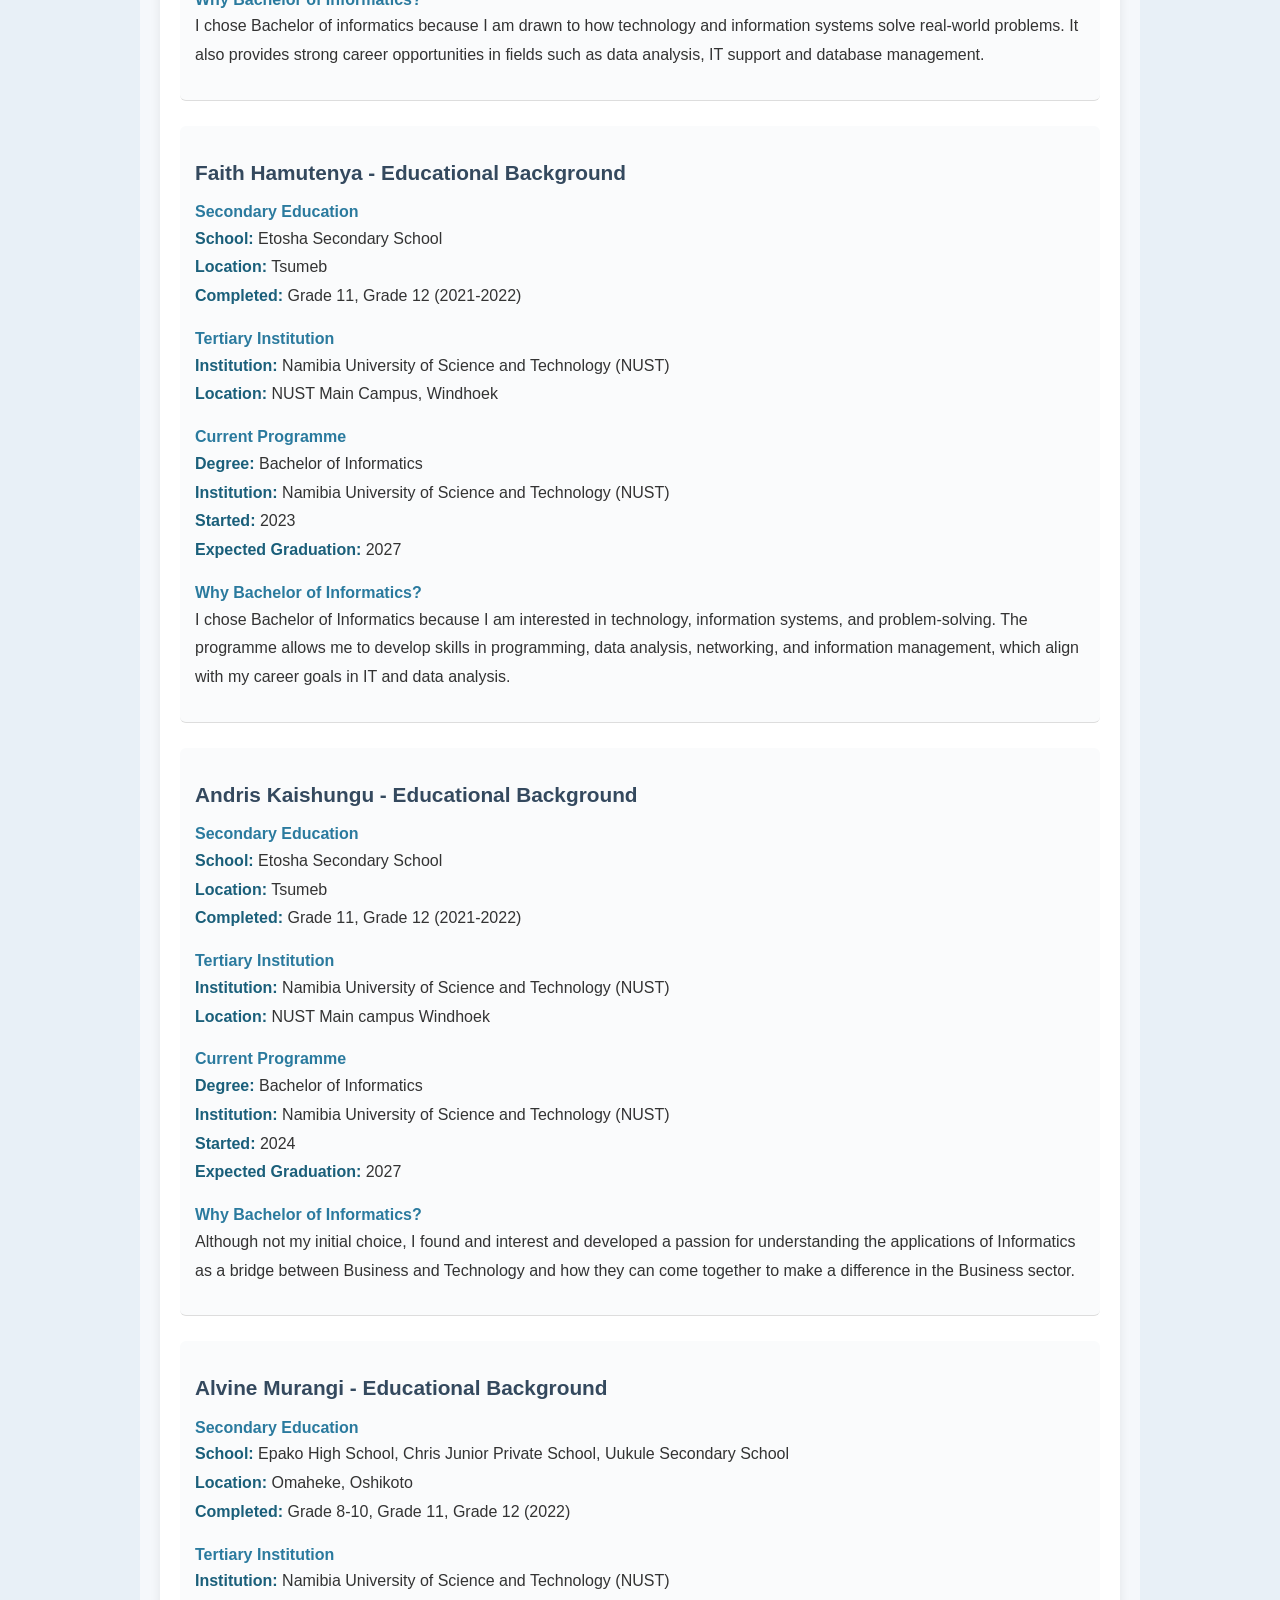
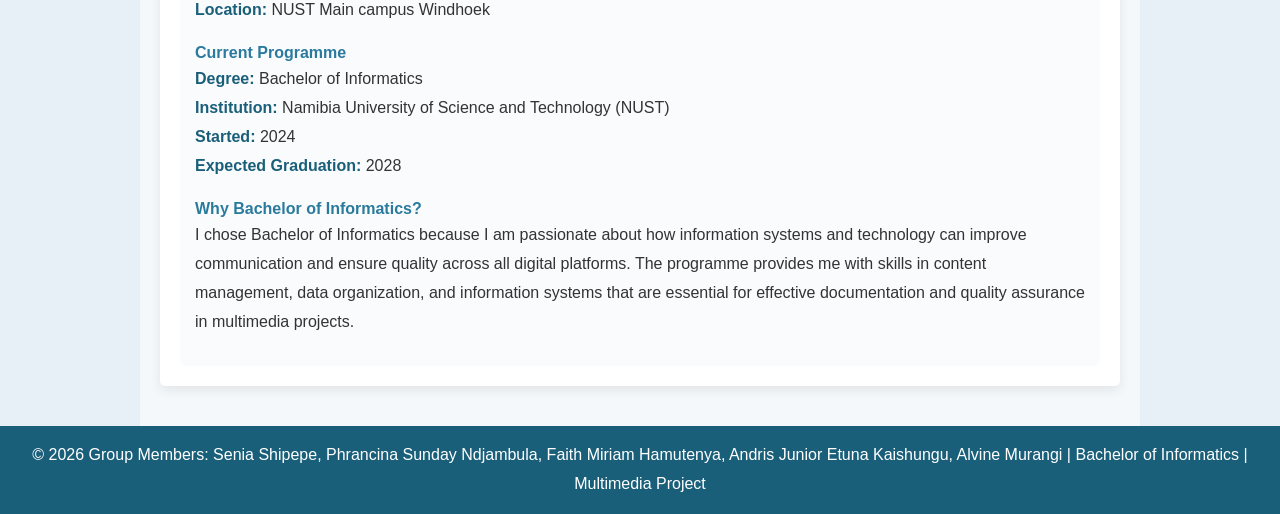
<file: education.html>
<!DOCTYPE html>
<html lang="en">
<head>
    <meta charset="UTF-8">
    <meta name="viewport" content="width=device-width, initial-scale=1.0">
    <title>MMA Web Project - Education</title>
    <link rel="stylesheet" href="MyLook-1.css">
</head>
<body>
    <div class="page-container">
        <!-- Page Title -->
        <h1 class="page-title">Education</h1>

        <!-- Navigation -->
        <nav>
            <ul>
                <li><a href="index.html">Home</a></li>
                <li><a href="experience.html">Experience</a></li>
                <li><a href="education.html" class="active">Education</a></li>
                <li><a href="courses.html">Courses</a></li>
                <li><a href="references.html">References</a></li>
            </ul>
        </nav>

        <!-- Main Content -->
        <div class="content-layer">
            <div class="layer-header">
                <h2 class="page-heading">Educational Background</h2>
            </div>

            <div class="layer-body">
                <!-- Introduction to Audio Section -->
                <h3>Group Introduction</h3>
                <div class="media-container">
                    <p class="media-intro">
                        Listen to our 30-second introduction explaining our educational background and 
                        why we chose to pursue the Bachelor of Informatics programme:
                    </p>

                    <!-- Hidden native audio element -->
                    <audio id="edu-audio" preload="metadata">
                        <source src="audio/Education Background Audio.ogg" type="audio/ogg">
                        Your browser does not support the audio element.
                    </audio>

                    <!-- Custom Audio Player -->
                    <div class="custom-audio-player" id="audio-player">
                        <!-- Play / Pause Button -->
                        <button class="player-btn" id="play-pause-btn" title="Play">
                            <svg id="icon-play" viewBox="0 0 24 24" width="22" height="22" fill="currentColor">
                                <polygon points="6,3 20,12 6,21"></polygon>
                            </svg>
                            <svg id="icon-pause" viewBox="0 0 24 24" width="22" height="22" fill="currentColor" style="display:none;">
                                <rect x="5" y="3" width="4" height="18"></rect>
                                <rect x="15" y="3" width="4" height="18"></rect>
                            </svg>
                        </button>

                        <!-- Time + Progress -->
                        <span class="player-time" id="current-time">0:00</span>
                        <div class="player-progress-wrap" id="progress-wrap">
                            <div class="player-progress-bg">
                                <div class="player-progress-fill" id="progress-fill"></div>
                            </div>
                            <div class="player-progress-thumb" id="progress-thumb"></div>
                        </div>
                        <span class="player-time" id="total-time">0:00</span>

                        <!-- Volume -->
                        <button class="player-btn player-btn-sm" id="vol-btn" title="Mute">
                            <svg id="icon-vol-on" viewBox="0 0 24 24" width="18" height="18" fill="currentColor">
                                <path d="M3 9v6h4l5 5V4L7 9H3z"/>
                                <path d="M16.5 12c0-1.77-1.02-3.29-2.5-4.03v8.05c1.48-.73 2.5-2.25 2.5-4.02z"/>
                                <path d="M14 3.23v2.06c2.89.86 5 3.54 5 6.71s-2.11 5.85-5 6.71v2.06c4.01-.91 7-4.49 7-8.77s-2.99-7.86-7-8.77z"/>
                            </svg>
                            <svg id="icon-vol-off" viewBox="0 0 24 24" width="18" height="18" fill="currentColor" style="display:none;">
                                <path d="M16.5 12c0-1.77-1.02-3.29-2.5-4.03v2.21l2.45 2.45c.03-.2.05-.41.05-.63z"/>
                                <path d="M19 12c0 .94-.2 1.82-.54 2.64l1.51 1.51C20.63 14.91 21 13.5 21 12c0-4.28-2.99-7.86-7-8.77v2.06c2.89.86 5 3.54 5 6.71z"/>
                                <path d="M4.27 3L3 4.27 7.73 9H3v6h4l5 5v-6.73l4.25 4.25c-.67.52-1.42.93-2.25 1.18v2.06c1.38-.31 2.63-.95 3.69-1.81L19.73 21 21 19.73l-9-9L4.27 3z"/>
                                <path d="M12 4L9.91 6.09 12 8.18V4z"/>
                            </svg>
                        </button>
                        <div class="player-volume-wrap" id="volume-wrap">
                            <div class="player-volume-bg">
                                <div class="player-volume-fill" id="volume-fill" style="width:80%"></div>
                            </div>
                            <div class="player-volume-thumb" id="volume-thumb" style="left:80%"></div>
                        </div>
                    </div>
                </div>

                <style>
                    /* ====== Custom Audio Player ====== */
                    .custom-audio-player {
                        display: flex;
                        align-items: center;
                        gap: 10px;
                        background: linear-gradient(135deg, #1a5f7a 0%, #236d8e 50%, #2a7a9e 100%);
                        padding: 12px 18px;
                        border-radius: 50px;
                        max-width: 560px;
                        margin: 15px auto 0;
                        box-shadow: 0 4px 16px rgba(26, 95, 122, 0.35);
                        user-select: none;
                    }

                    /* Buttons */
                    .player-btn {
                        background: rgba(255,255,255,0.15);
                        border: none;
                        color: #fff;
                        width: 38px;
                        height: 38px;
                        border-radius: 50%;
                        cursor: pointer;
                        display: flex;
                        align-items: center;
                        justify-content: center;
                        flex-shrink: 0;
                        transition: background 0.2s, transform 0.15s;
                    }
                    .player-btn:hover {
                        background: rgba(255,255,255,0.3);
                        transform: scale(1.08);
                    }
                    .player-btn:active { transform: scale(0.95); }
                    .player-btn-sm {
                        width: 30px;
                        height: 30px;
                    }

                    /* Time labels */
                    .player-time {
                        font-size: 0.78rem;
                        color: rgba(255,255,255,0.85);
                        font-family: 'Courier New', monospace;
                        min-width: 32px;
                        text-align: center;
                        flex-shrink: 0;
                    }

                    /* Progress bar */
                    .player-progress-wrap {
                        flex: 1;
                        position: relative;
                        height: 18px;
                        display: flex;
                        align-items: center;
                        cursor: pointer;
                    }
                    .player-progress-bg {
                        width: 100%;
                        height: 5px;
                        background: rgba(255,255,255,0.2);
                        border-radius: 3px;
                        overflow: hidden;
                    }
                    .player-progress-fill {
                        width: 0%;
                        height: 100%;
                        background: linear-gradient(90deg, #ff6b6b, #ffa36b);
                        border-radius: 3px;
                        transition: width 0.1s linear;
                    }
                    .player-progress-thumb {
                        position: absolute;
                        left: 0%;
                        top: 50%;
                        transform: translate(-50%, -50%) scale(0);
                        width: 14px;
                        height: 14px;
                        background: #fff;
                        border-radius: 50%;
                        box-shadow: 0 0 4px rgba(0,0,0,0.3);
                        transition: transform 0.15s;
                        pointer-events: none;
                    }
                    .player-progress-wrap:hover .player-progress-thumb,
                    .player-progress-wrap.dragging .player-progress-thumb {
                        transform: translate(-50%, -50%) scale(1);
                    }

                    /* Volume */
                    .player-volume-wrap {
                        position: relative;
                        width: 60px;
                        height: 18px;
                        display: flex;
                        align-items: center;
                        cursor: pointer;
                        flex-shrink: 0;
                    }
                    .player-volume-bg {
                        width: 100%;
                        height: 4px;
                        background: rgba(255,255,255,0.2);
                        border-radius: 2px;
                        overflow: hidden;
                    }
                    .player-volume-fill {
                        height: 100%;
                        background: rgba(255,255,255,0.7);
                        border-radius: 2px;
                    }
                    .player-volume-thumb {
                        position: absolute;
                        top: 50%;
                        transform: translate(-50%, -50%) scale(0);
                        width: 12px;
                        height: 12px;
                        background: #fff;
                        border-radius: 50%;
                        box-shadow: 0 0 3px rgba(0,0,0,0.25);
                        transition: transform 0.15s;
                        pointer-events: none;
                    }
                    .player-volume-wrap:hover .player-volume-thumb,
                    .player-volume-wrap.dragging .player-volume-thumb {
                        transform: translate(-50%, -50%) scale(1);
                    }

                    /* Responsive */
                    @media (max-width: 480px) {
                        .custom-audio-player {
                            padding: 10px 14px;
                            gap: 6px;
                            border-radius: 14px;
                        }
                        .player-volume-wrap { display: none; }
                        .player-btn-sm { display: none; }
                    }
                </style>

                <script>
                (function () {
                    var audio = document.getElementById('edu-audio');
                    var playBtn = document.getElementById('play-pause-btn');
                    var iconPlay = document.getElementById('icon-play');
                    var iconPause = document.getElementById('icon-pause');
                    var currentTimeEl = document.getElementById('current-time');
                    var totalTimeEl = document.getElementById('total-time');
                    var progressWrap = document.getElementById('progress-wrap');
                    var progressFill = document.getElementById('progress-fill');
                    var progressThumb = document.getElementById('progress-thumb');
                    var volBtn = document.getElementById('vol-btn');
                    var iconVolOn = document.getElementById('icon-vol-on');
                    var iconVolOff = document.getElementById('icon-vol-off');
                    var volumeWrap = document.getElementById('volume-wrap');
                    var volumeFill = document.getElementById('volume-fill');
                    var volumeThumb = document.getElementById('volume-thumb');

                    audio.volume = 0.8;

                    // Format seconds as m:ss
                    function fmt(s) {
                        if (isNaN(s)) return '0:00';
                        var m = Math.floor(s / 60);
                        var sec = Math.floor(s % 60);
                        return m + ':' + (sec < 10 ? '0' : '') + sec;
                    }

                    // Play / Pause
                    playBtn.addEventListener('click', function () {
                        if (audio.paused) {
                            audio.play();
                        } else {
                            audio.pause();
                        }
                    });

                    audio.addEventListener('play', function () {
                        iconPlay.style.display = 'none';
                        iconPause.style.display = 'block';
                        playBtn.title = 'Pause';
                    });
                    audio.addEventListener('pause', function () {
                        iconPlay.style.display = 'block';
                        iconPause.style.display = 'none';
                        playBtn.title = 'Play';
                    });

                    // Time + progress updates
                    audio.addEventListener('loadedmetadata', function () {
                        totalTimeEl.textContent = fmt(audio.duration);
                    });
                    audio.addEventListener('timeupdate', function () {
                        currentTimeEl.textContent = fmt(audio.currentTime);
                        var pct = (audio.currentTime / audio.duration) * 100 || 0;
                        progressFill.style.width = pct + '%';
                        progressThumb.style.left = pct + '%';
                    });
                    audio.addEventListener('ended', function () {
                        iconPlay.style.display = 'block';
                        iconPause.style.display = 'none';
                        playBtn.title = 'Play';
                    });

                    // Seek via progress bar (click + drag)
                    function seekFromEvent(e) {
                        var rect = progressWrap.getBoundingClientRect();
                        var x = Math.max(0, Math.min(e.clientX - rect.left, rect.width));
                        var ratio = x / rect.width;
                        audio.currentTime = ratio * audio.duration;
                    }
                    var seekDragging = false;
                    progressWrap.addEventListener('mousedown', function (e) {
                        seekDragging = true;
                        progressWrap.classList.add('dragging');
                        seekFromEvent(e);
                    });
                    document.addEventListener('mousemove', function (e) {
                        if (seekDragging) seekFromEvent(e);
                    });
                    document.addEventListener('mouseup', function () {
                        if (seekDragging) {
                            seekDragging = false;
                            progressWrap.classList.remove('dragging');
                        }
                    });

                    // Volume button (mute/unmute)
                    var savedVolume = audio.volume;
                    volBtn.addEventListener('click', function () {
                        if (audio.volume > 0) {
                            savedVolume = audio.volume;
                            audio.volume = 0;
                        } else {
                            audio.volume = savedVolume || 0.8;
                        }
                        updateVolUI();
                    });

                    function updateVolUI() {
                        var pct = audio.volume * 100;
                        volumeFill.style.width = pct + '%';
                        volumeThumb.style.left = pct + '%';
                        if (audio.volume === 0) {
                            iconVolOn.style.display = 'none';
                            iconVolOff.style.display = 'block';
                        } else {
                            iconVolOn.style.display = 'block';
                            iconVolOff.style.display = 'none';
                        }
                    }

                    // Volume drag
                    function volFromEvent(e) {
                        var rect = volumeWrap.getBoundingClientRect();
                        var x = Math.max(0, Math.min(e.clientX - rect.left, rect.width));
                        audio.volume = x / rect.width;
                        updateVolUI();
                    }
                    var volDragging = false;
                    volumeWrap.addEventListener('mousedown', function (e) {
                        volDragging = true;
                        volumeWrap.classList.add('dragging');
                        volFromEvent(e);
                    });
                    document.addEventListener('mousemove', function (e) {
                        if (volDragging) volFromEvent(e);
                    });
                    document.addEventListener('mouseup', function () {
                        if (volDragging) {
                            volDragging = false;
                            volumeWrap.classList.remove('dragging');
                        }
                    });
                })();
                </script>

                <!-- Group Member 1 Education -->
                <div class="group-member">
                    <h3>Senia Shipepe - Educational Background</h3>
                    
                    <h4 style="color: #2a7a9e;">Secondary Education</h4>
                    <p>
                        <strong>School:</strong> Noordgrense Secondary School<br>
                        <strong>Location:</strong> Rundu<br>
                        <strong>Completed:</strong> 2023
                    </p>

                    <h4 style="color: #2a7a9e;">Tertiary Institution</h4>
                    <p>
                        <strong>Institution:</strong> Namibia University of Science and Technology (NUST)<br>
                        <strong>Location:</strong> NUST Main campus Windhoek
                    </p>

                    <h4 style="color: #2a7a9e;">Current Programme</h4>
                    <p>
                        <strong>Degree:</strong> Bachelor of Informatics<br>
                        <strong>Institution:</strong> Namibia University of Science and Technology (NUST)<br>
                        <strong>Expected Graduation:</strong> 2028
                    </p>

                    <h4 style="color: #2a7a9e;">Why Bachelor of Informatics?</h4>
                    <p>
                        I am pursuing this degree to master how technology can solve real-world business problems. I want to bridge the gap between technical innovation and practical digital solutions.
                    </p>
                </div>

                <!-- Group Member 2 Education -->
                <div class="group-member">
                    <h3>Phrancina Ndjambula - Educational Background</h3>
                    
                    <h4 style="color: #2a7a9e;">Secondary Education</h4>
                    <p>
                        <strong>School:</strong> Uukule Senior Secondary School<br>
                        <strong>Location:</strong> Onyaanya<br>
                        <strong>Completed:</strong> 2023
                    </p>

                    <h4 style="color: #2a7a9e;">Tertiary Institution</h4>
                    <p>
                        <strong>Institution:</strong> Namibia University of Science and Technology (NUST)<br>
                        <strong>Location:</strong> NUST Main campus Windhoek
                    </p>

                    <h4 style="color: #2a7a9e;">Current Programme</h4>
                    <p>
                        <strong>Degree:</strong> Bachelor of Informatics<br>
                        <strong>Institution:</strong> Namibia University of Science and Technology (NUST)<br>
                        <strong>Expected Graduation:</strong> 2027
                    </p>

                    <h4 style="color: #2a7a9e;">Why Bachelor of Informatics?</h4>
                    <p>
                        I chose Bachelor of informatics because I am drawn to how technology and information systems solve real-world problems. It also provides strong career opportunities in fields such as data analysis, IT support and database management. 
                    </p>
                </div>
                <div class="group-member">
                    <h3>Faith Hamutenya - Educational Background</h3>
                    
                    <h4 style="color: #2a7a9e;">Secondary Education</h4>
                    <p>
                        <strong>School:</strong> Etosha Secondary School<br>
                        <strong>Location:</strong> Tsumeb<br>
                        <strong>Completed:</strong> Grade 11, Grade 12 (2021-2022)
                    </p>

                    <h4 style="color: #2a7a9e;">Tertiary Institution</h4>
                    <p>
                        <strong>Institution:</strong> Namibia University of Science and Technology (NUST)<br>
                        <strong>Location:</strong> NUST Main Campus, Windhoek
                    </p>

                    <h4 style="color: #2a7a9e;">Current Programme</h4>
                    <p>
                        <strong>Degree:</strong> Bachelor of Informatics<br>
                        <strong>Institution:</strong> Namibia University of Science and Technology (NUST)<br>
                        <strong>Started:</strong> 2023<br>
                        <strong>Expected Graduation:</strong> 2027
                    </p>

                    <h4 style="color: #2a7a9e;">Why Bachelor of Informatics?</h4>
                    <p>
                        I chose Bachelor of Informatics because I am interested in technology, information systems, and problem-solving. The programme allows me to develop skills in programming, data analysis, networking, and information management, which align with my career goals in IT and data analysis.
                    </p>
                </div>
                <div class="group-member">
                    <h3>Andris Kaishungu - Educational Background</h3>
                    
                    <h4 style="color: #2a7a9e;">Secondary Education</h4>
                    <p>
                        <strong>School:</strong> Etosha Secondary School<br>
                        <strong>Location:</strong> Tsumeb<br>
                        <strong>Completed:</strong> Grade 11, Grade 12 (2021-2022)
                    </p>

                    <h4 style="color: #2a7a9e;">Tertiary Institution</h4>
                    <p>
                        <strong>Institution:</strong> Namibia University of Science and Technology (NUST)<br>
                        <strong>Location:</strong> NUST Main campus Windhoek
                    </p>

                    <h4 style="color: #2a7a9e;">Current Programme</h4>
                    <p>
                        <strong>Degree:</strong> Bachelor of Informatics<br>
                        <strong>Institution:</strong> Namibia University of Science and Technology (NUST)<br>
                        <strong>Started:</strong> 2024<br>
                        <strong>Expected Graduation:</strong> 2027
                    </p>

                    <h4 style="color: #2a7a9e;">Why Bachelor of Informatics?</h4>
                    <p>
                        Although not my initial choice, I found and interest and developed a passion for understanding the applications of Informatics as a bridge between Business and Technology and how they can come together to make a difference in the Business sector.
                    </p>
                </div>
                <div class="group-member">
                    <h3>Alvine Murangi - Educational Background</h3>
                    
                    <h4 style="color: #2a7a9e;">Secondary Education</h4>
                    <p>
                        <strong>School:</strong> Epako High School, Chris Junior Private School, Uukule Secondary School<br>
                        <strong>Location:</strong> Omaheke, Oshikoto<br>
                        <strong>Completed:</strong> Grade 8-10, Grade 11, Grade 12 (2022)
                    </p>

                    <h4 style="color: #2a7a9e;">Tertiary Institution</h4>
                    <p>
                        <strong>Institution:</strong> Namibia University of Science and Technology (NUST)<br>
                        <strong>Location:</strong> NUST Main campus Windhoek
                    </p>

                    <h4 style="color: #2a7a9e;">Current Programme</h4>
                    <p>
                        <strong>Degree:</strong> Bachelor of Informatics<br>
                        <strong>Institution:</strong> Namibia University of Science and Technology (NUST)<br>
                        <strong>Started:</strong> 2024<br>
                        <strong>Expected Graduation:</strong> 2028
                    </p>

                    <h4 style="color: #2a7a9e;">Why Bachelor of Informatics?</h4>
                    <p>
                        I chose Bachelor of Informatics because I am passionate about how information systems and technology can improve communication and ensure quality across all digital platforms. The programme provides me with skills in content management, data organization, and information systems that are essential for effective documentation and quality assurance in multimedia projects.
                    </p>
                </div>

            </div>

        </div>
    </div>

    <!-- Footer -->
    <footer>
        <p>
            &copy; 2026 Group Members: Senia Shipepe, Phrancina Sunday Ndjambula, Faith Miriam Hamutenya, Andris Junior Etuna Kaishungu, Alvine Murangi | 
            Bachelor of Informatics | Multimedia Project
        </p>
    </footer>
</body>
</html>
</file>
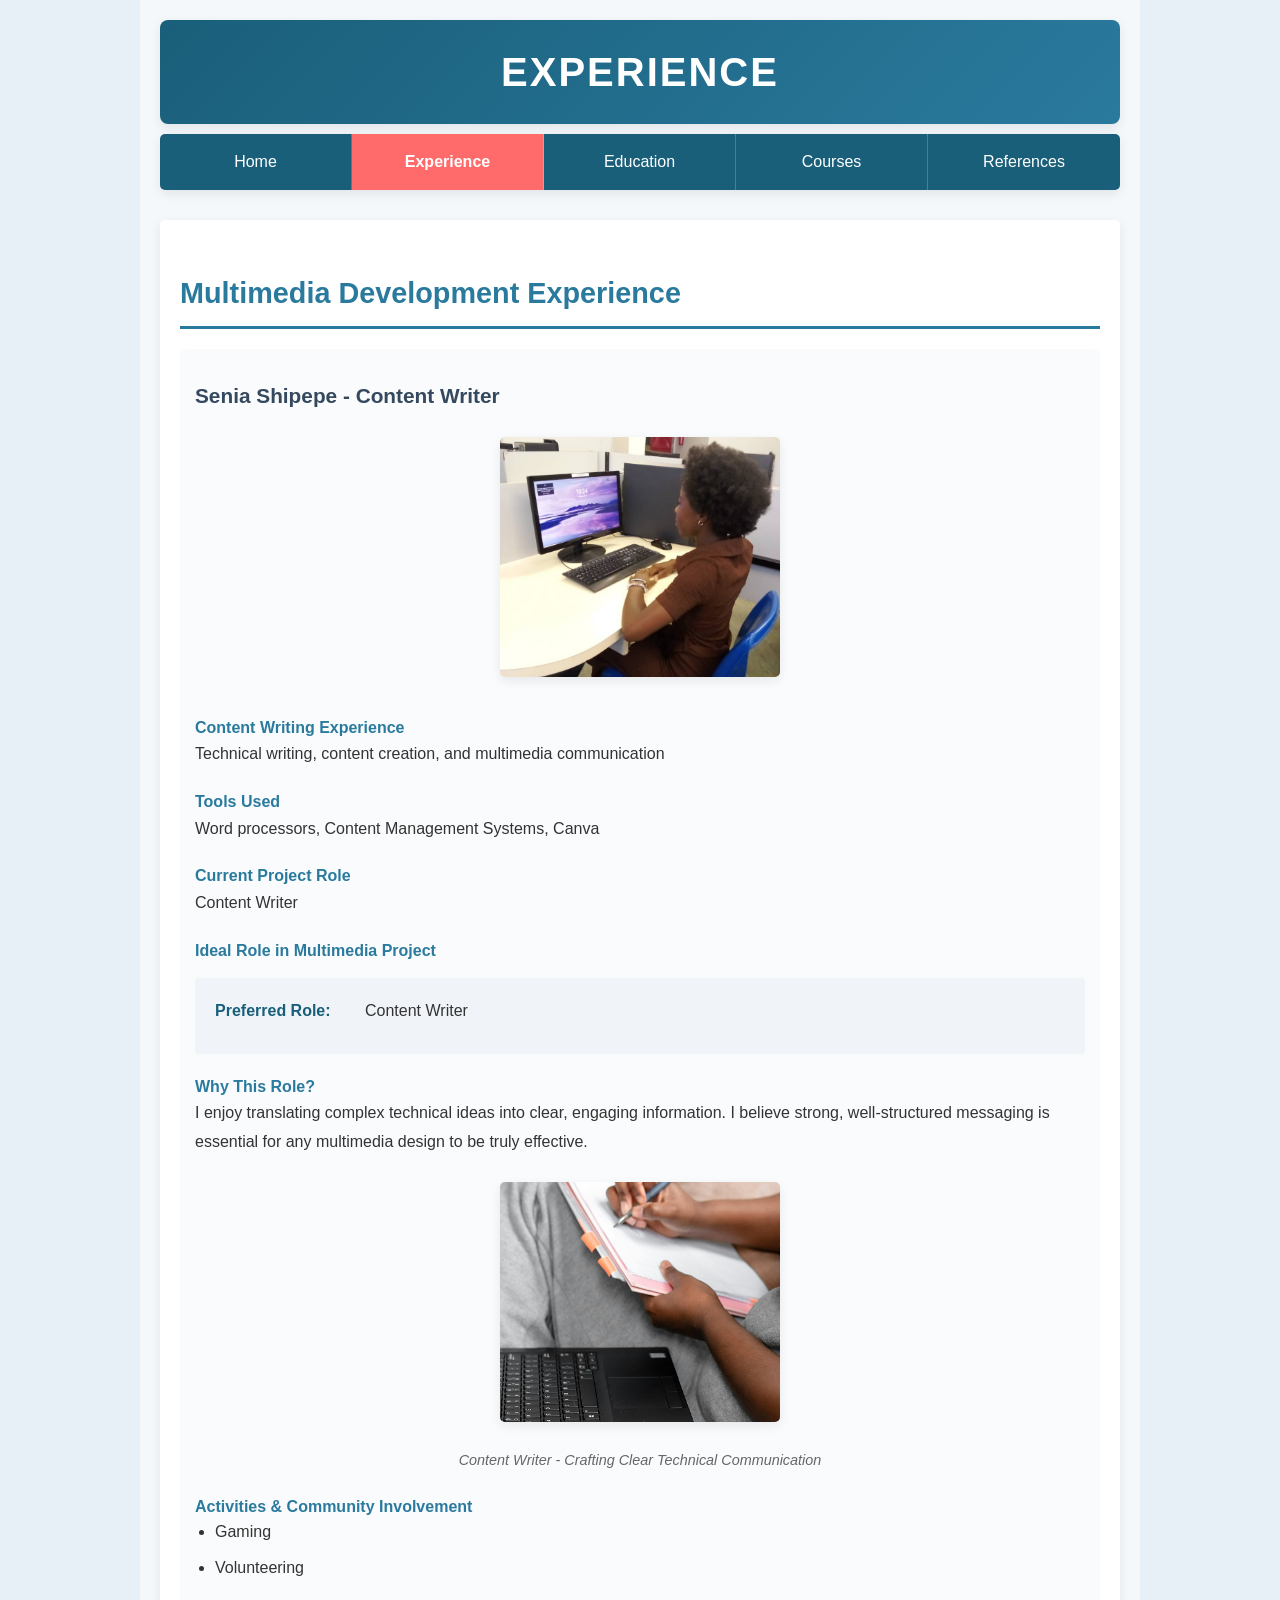
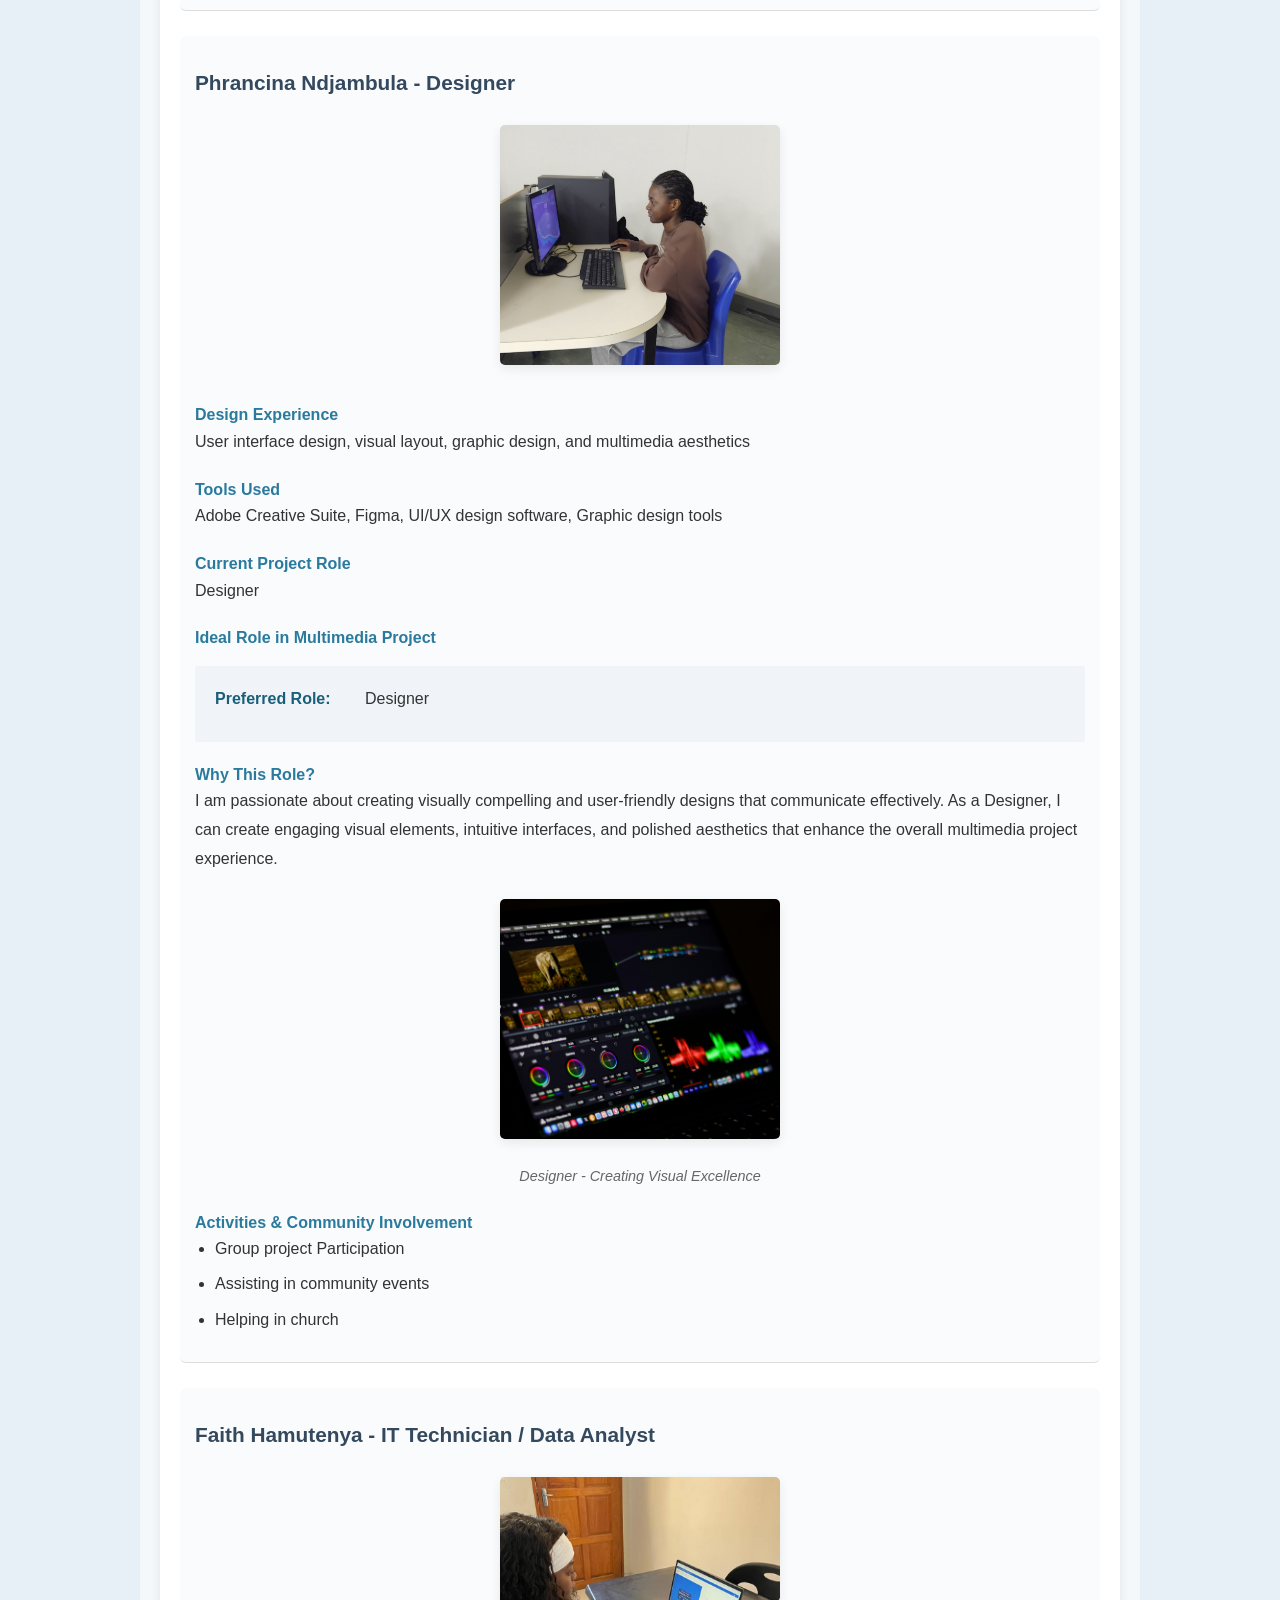
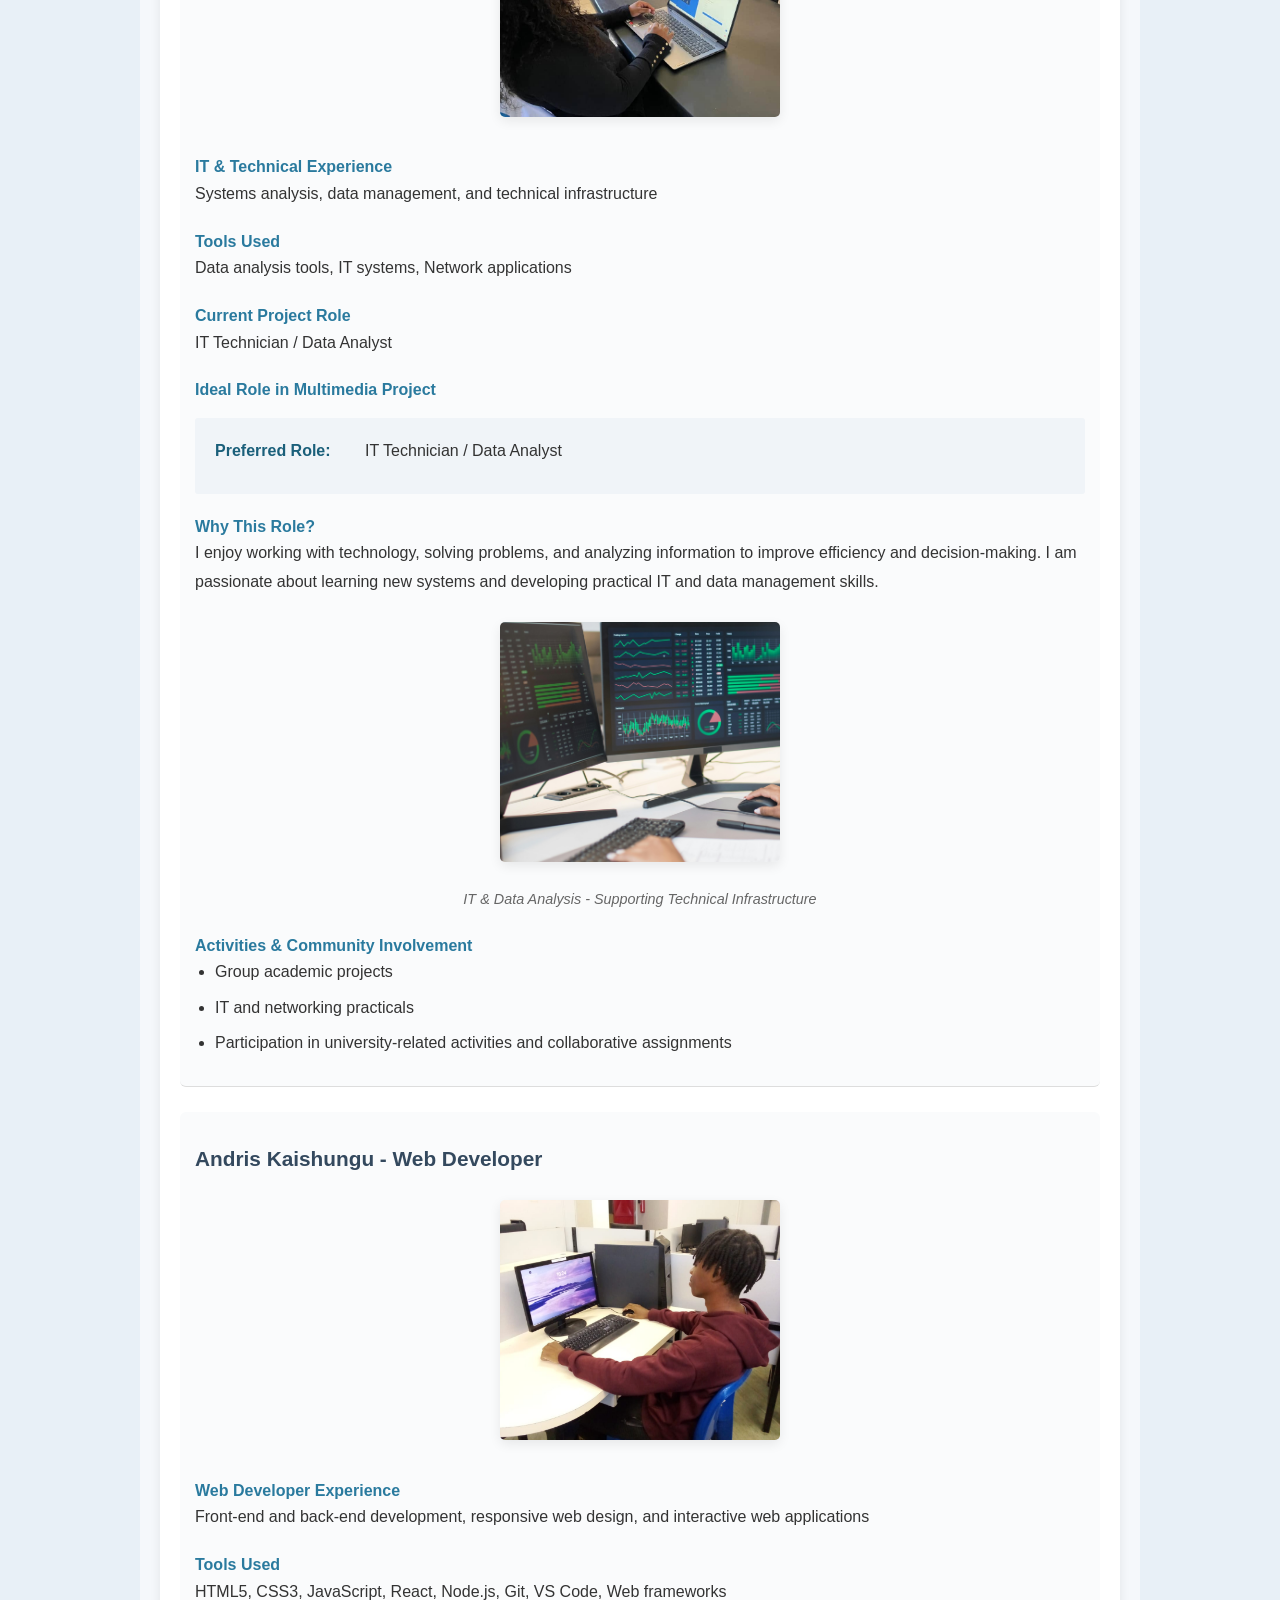
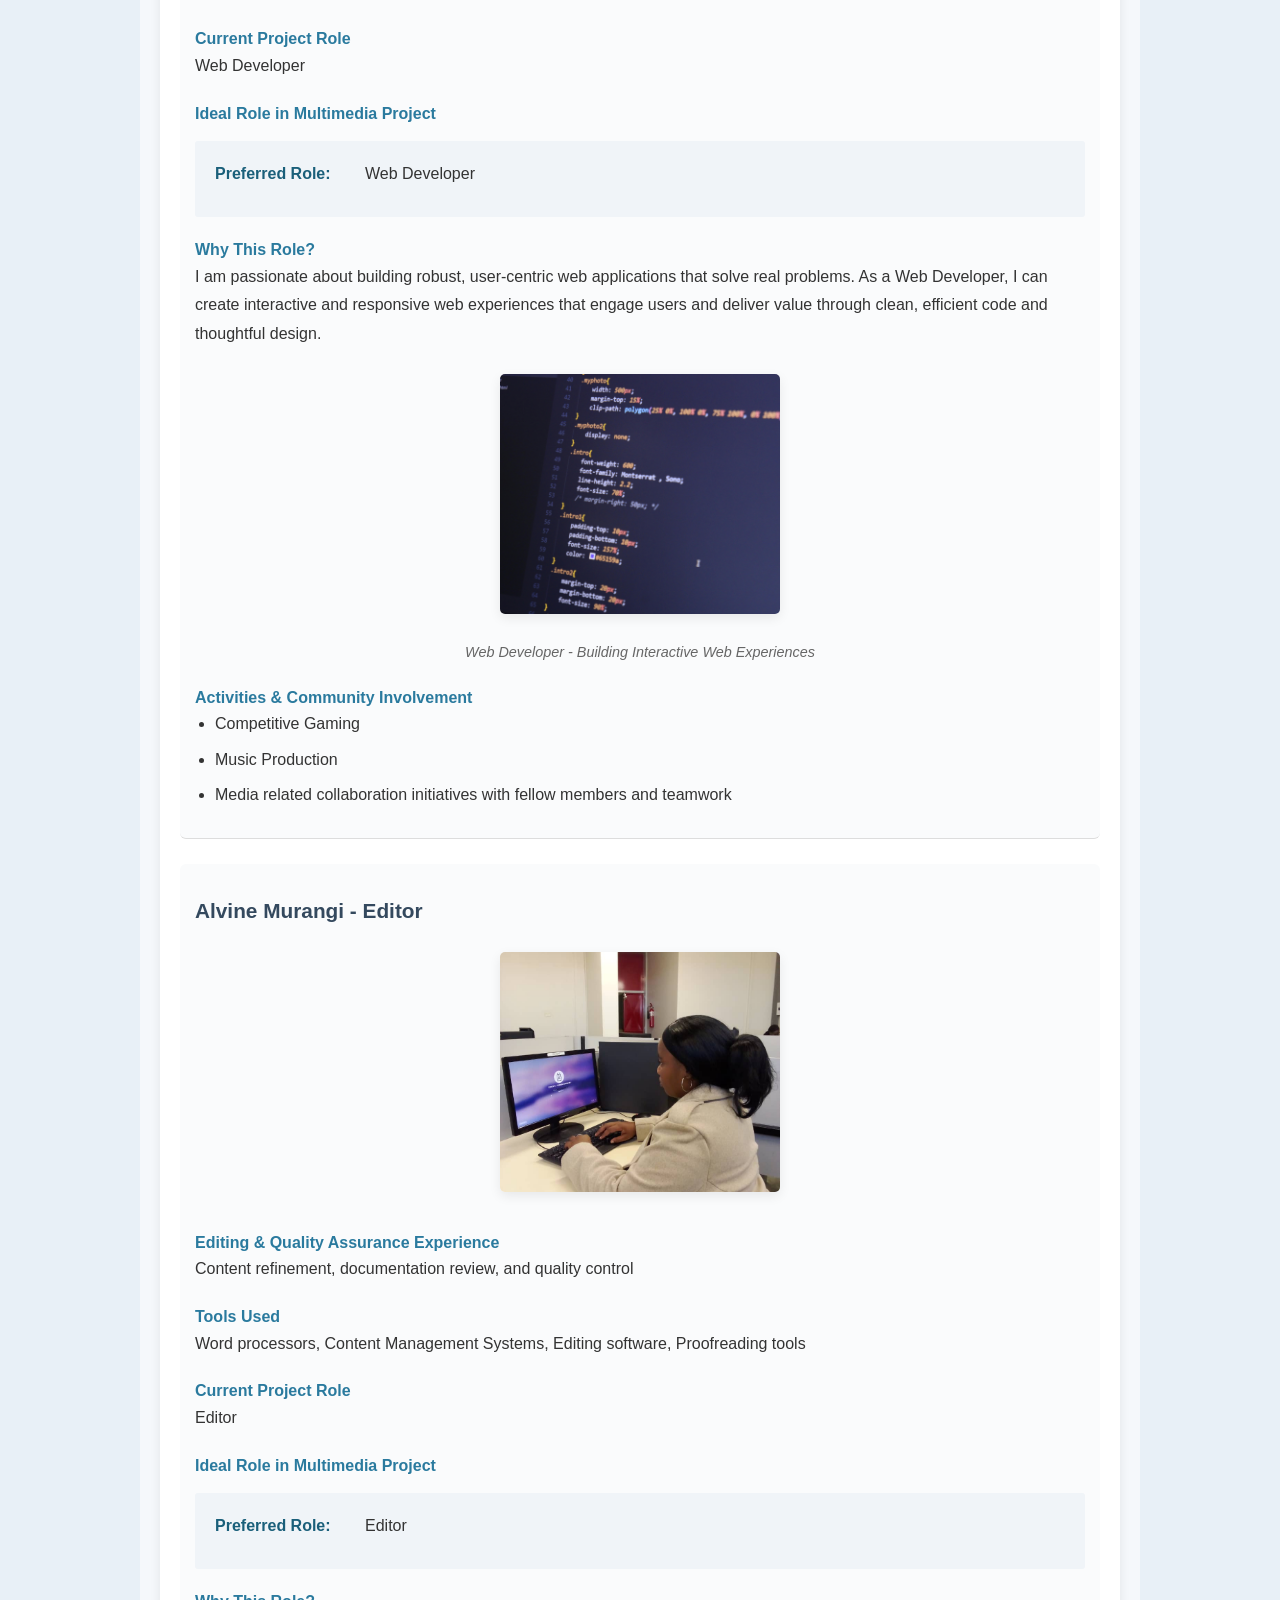
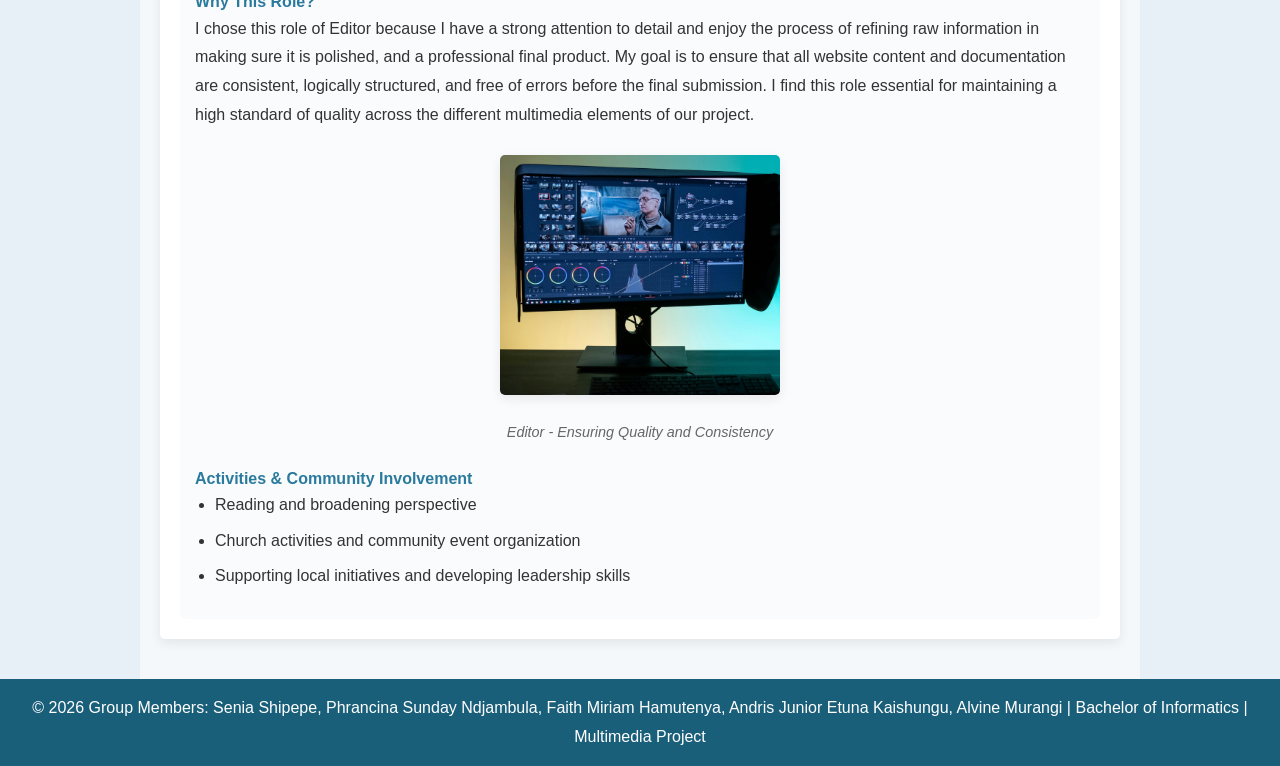
<file: experience.html>
<!DOCTYPE html>
<html lang="en">
<head>
    <meta charset="UTF-8">
    <meta name="viewport" content="width=device-width, initial-scale=1.0">
    <title>MMA Web Project - Experience</title>
    <link rel="stylesheet" href="MyLook-1.css">
</head>
<body>
    <div class="page-container">
        <!-- Page Title -->
        <h1 class="page-title">Experience</h1>

        <!-- Navigation -->
        <nav>
            <ul>
                <li><a href="index.html">Home</a></li>
                <li><a href="experience.html" class="active">Experience</a></li>
                <li><a href="education.html">Education</a></li>
                <li><a href="courses.html">Courses</a></li>
                <li><a href="references.html">References</a></li>
            </ul>
        </nav>

        <!-- Main Content -->
        <div class="content-layer">
            <div class="layer-header">
                <h2 class="page-heading">Multimedia Development Experience</h2>
            </div>

            <div class="layer-body">
                <!-- Group Member 1 Experience -->
                <div class="group-member">
                    <h3>Senia Shipepe - Content Writer</h3>
                    
                    <!-- Photo Section -->
                    <div class="image-container">
                        <img src="images/Senia seated.jpeg" alt="Senia Shipepe at Computer">
                    </div>

                    <!-- Content Writing Experience -->
                    <h4 style="color: #2a7a9e; margin-top: 20px;">Content Writing Experience</h4>
                    <p>
                        Technical writing, content creation, and multimedia communication
                    </p>

                    <!-- Tools Used -->
                    <h4 style="color: #2a7a9e; margin-top: 20px;">Tools Used</h4>
                    <p>
                        Word processors, Content Management Systems, Canva
                    </p>

                    <!-- Current Role -->
                    <h4 style="color: #2a7a9e; margin-top: 20px;">Current Project Role</h4>
                    <p>
                        Content Writer
                    </p>

                    <!-- Role Information -->
                    <h4 style="color: #2a7a9e; margin-top: 20px;">Ideal Role in Multimedia Project</h4>
                    <div class="profile-info">
                        <div class="profile-item">
                            <span class="profile-label">Preferred Role:</span>
                            <span class="profile-value">Content Writer</span>
                        </div>
                    </div>

                    <h4 style="color: #2a7a9e; margin-top: 20px;">Why This Role?</h4>
                    <p>
                        I enjoy translating complex technical ideas into clear, engaging information. I believe strong, well-structured messaging is essential for any multimedia design to be truly effective.
                    </p>

                    <!-- Role-Related Image -->
                    <div class="image-container">
                        <img src="images/Content Writer Image.jpg" alt="Content Writer Image">
                        <p class="image-caption">Content Writer - Crafting Clear Technical Communication</p>
                    </div>

                    <!-- Community Involvement -->
                    <h4 style="color: #2a7a9e; margin-top: 20px;">Activities & Community Involvement</h4>
                    <ul style="margin-left: 20px; margin-bottom: 15px;">
                        <li style="margin-bottom: 10px;">Gaming</li>
                        <li style="margin-bottom: 10px;">Volunteering</li>
                    </ul>

                </div>

                <!-- Group Member 2 Experience -->
                <div class="group-member">
                    <h3>Phrancina Ndjambula - Designer</h3>
                    
                    <!-- Photo Section -->
                    <div class="image-container">
                        <img src="images/Phrancina seated.jpeg" alt="Phrancina Sunday Ndjambula at Computer">
                    </div>

                    <!-- Design Experience -->
                    <h4 style="color: #2a7a9e; margin-top: 20px;">Design Experience</h4>
                    <p>
                        User interface design, visual layout, graphic design, and multimedia aesthetics
                    </p>

                    <!-- Tools Used -->
                    <h4 style="color: #2a7a9e; margin-top: 20px;">Tools Used</h4>
                    <p>
                        Adobe Creative Suite, Figma, UI/UX design software, Graphic design tools
                    </p>

                    <!-- Current Role -->
                    <h4 style="color: #2a7a9e; margin-top: 20px;">Current Project Role</h4>
                    <p>
                        Designer
                    </p>

                    <!-- Role Information -->
                    <h4 style="color: #2a7a9e; margin-top: 20px;">Ideal Role in Multimedia Project</h4>
                    <div class="profile-info">
                        <div class="profile-item">
                            <span class="profile-label">Preferred Role:</span>
                            <span class="profile-value">Designer</span>
                        </div>
                    </div>

                    <h4 style="color: #2a7a9e; margin-top: 20px;">Why This Role?</h4>
                    <p>
                        I am passionate about creating visually compelling and user-friendly designs that communicate effectively. As a Designer, I can create engaging visual elements, intuitive interfaces, and polished aesthetics that enhance the overall multimedia project experience.
                    </p>

                    <!-- Role-Related Image -->
                    <div class="image-container">
                        <img src="images/Designer Image.jpg" alt="Designer Image">
                        <p class="image-caption">Designer - Creating Visual Excellence</p>
                    </div>

                    <!-- Community Involvement -->
                    <h4 style="color: #2a7a9e; margin-top: 20px;">Activities & Community Involvement</h4>
                    <ul style="margin-left: 20px; margin-bottom: 15px;">
                        <li style="margin-bottom: 10px;">Group project Participation</li>
                        <li style="margin-bottom: 10px;">Assisting in community events</li>
                        <li style="margin-bottom: 10px;">Helping in church</li>
                    </ul>

                </div>

                <!-- Group Member 3 Experience -->
                <div class="group-member">
                    <h3>Faith Hamutenya - IT Technician / Data Analyst</h3>
                    
                    <!-- Photo Section -->
                    <div class="image-container">

                        <img src="images/Faith seated.jpeg" alt="Faith Miriam Hamutenya at Computer">
                    </div>

                    <!-- Multimedia Experience -->
                    <h4 style="color: #2a7a9e; margin-top: 20px;">IT & Technical Experience</h4>
                    <p>
                        Systems analysis, data management, and technical infrastructure
                    </p>

                    <!-- Tools Used -->
                    <h4 style="color: #2a7a9e; margin-top: 20px;">Tools Used</h4>
                    <p>
                        Data analysis tools, IT systems, Network applications
                    </p>

                    <!-- Current Role -->
                    <h4 style="color: #2a7a9e; margin-top: 20px;">Current Project Role</h4>
                    <p>
                        IT Technician / Data Analyst
                    </p>

                    <!-- Role Information -->
                    <h4 style="color: #2a7a9e; margin-top: 20px;">Ideal Role in Multimedia Project</h4>
                    <div class="profile-info">
                        <div class="profile-item">
                            <span class="profile-label">Preferred Role:</span>
                            <span class="profile-value">IT Technician / Data Analyst</span>
                        </div>
                    </div>

                    <h4 style="color: #2a7a9e; margin-top: 20px;">Why This Role?</h4>
                    <p>
                        I enjoy working with technology, solving problems, and analyzing information to improve efficiency and decision-making. I am passionate about learning new systems and developing practical IT and data management skills.
                    </p>

                    <!-- Role-Related Image -->
                    <div class="image-container">
                        <img src="images/IT Technician-Data Analyst Image.jpg" alt="IT Technician / Data Analyst Image">
                        <p class="image-caption">IT & Data Analysis - Supporting Technical Infrastructure</p>
                    </div>

                    <!-- Community Involvement -->
                    <h4 style="color: #2a7a9e; margin-top: 20px;">Activities & Community Involvement</h4>
                    <ul style="margin-left: 20px; margin-bottom: 15px;">
                        <li style="margin-bottom: 10px;">Group academic projects</li>
                        <li style="margin-bottom: 10px;">IT and networking practicals</li>
                        <li style="margin-bottom: 10px;">Participation in university-related activities and collaborative assignments</li>
                    </ul>

                </div>

                <!-- Group Member 4 Experience -->
                <div class="group-member">
                    <h3>Andris Kaishungu - Web Developer</h3>
                    
                    <!-- Photo Section -->
                    <div class="image-container">
                        <img src="images/Andris seated.jpeg" alt="Andris Junior Etuna Kaishungu at Computer">
                    </div>

                    <!-- Web Developer Experience -->
                    <h4 style="color: #2a7a9e; margin-top: 20px;">Web Developer Experience</h4>
                    <p>
                        Front-end and back-end development, responsive web design, and interactive web applications
                    </p>

                    <!-- Tools Used -->
                    <h4 style="color: #2a7a9e; margin-top: 20px;">Tools Used</h4>
                    <p>
                        HTML5, CSS3, JavaScript, React, Node.js, Git, VS Code, Web frameworks
                    </p>

                    <!-- Current Role -->
                    <h4 style="color: #2a7a9e; margin-top: 20px;">Current Project Role</h4>
                    <p>
                        Web Developer
                    </p>

                    <!-- Role Information -->
                    <h4 style="color: #2a7a9e; margin-top: 20px;">Ideal Role in Multimedia Project</h4>
                    <div class="profile-info">
                        <div class="profile-item">
                            <span class="profile-label">Preferred Role:</span>
                            <span class="profile-value">Web Developer</span>
                        </div>
                    </div>

                    <h4 style="color: #2a7a9e; margin-top: 20px;">Why This Role?</h4>
                    <p>
                        I am passionate about building robust, user-centric web applications that solve real problems. As a Web Developer, I can create interactive and responsive web experiences that engage users and deliver value through clean, efficient code and thoughtful design.
                    </p>

                    <!-- Role-Related Image -->
                    <div class="image-container">
                        <img src="images/Web Developer Image.jpg" alt="Web Developer Image">
                        <p class="image-caption">Web Developer - Building Interactive Web Experiences</p>
                    </div>

                    <!-- Community Involvement -->
                    <h4 style="color: #2a7a9e; margin-top: 20px;">Activities & Community Involvement</h4>
                    <ul style="margin-left: 20px; margin-bottom: 15px;">
                        <li style="margin-bottom: 10px;">Competitive Gaming</li>
                        <li style="margin-bottom: 10px;">Music Production</li>
                        <li style="margin-bottom: 10px;">Media related collaboration initiatives with fellow members and teamwork</li>
                    </ul>

                </div>

                <!-- Group Member 5 Experience -->
                <div class="group-member">
                    <h3>Alvine Murangi - Editor</h3>
                    
                    <!-- Photo Section -->
                    <div class="image-container">
                        <img src="images/Alvine seated.jpeg" alt="Alvine Murangi at Computer">
                    </div>

                    <!-- Editing Experience -->
                    <h4 style="color: #2a7a9e; margin-top: 20px;">Editing & Quality Assurance Experience</h4>
                    <p>
                        Content refinement, documentation review, and quality control
                    </p>

                    <!-- Tools Used -->
                    <h4 style="color: #2a7a9e; margin-top: 20px;">Tools Used</h4>
                    <p>
                        Word processors, Content Management Systems, Editing software, Proofreading tools
                    </p>

                    <!-- Current Role -->
                    <h4 style="color: #2a7a9e; margin-top: 20px;">Current Project Role</h4>
                    <p>
                        Editor
                    </p>

                    <!-- Role Information -->
                    <h4 style="color: #2a7a9e; margin-top: 20px;">Ideal Role in Multimedia Project</h4>
                    <div class="profile-info">
                        <div class="profile-item">
                            <span class="profile-label">Preferred Role:</span>
                            <span class="profile-value">Editor</span>
                        </div>
                    </div>

                    <h4 style="color: #2a7a9e; margin-top: 20px;">Why This Role?</h4>
                    <p>
                        I chose this role of Editor because I have a strong attention to detail and enjoy the process of refining raw information in making sure it is polished, and a professional final product. My goal is to ensure that all website content and documentation are consistent, logically structured, and free of errors before the final submission. I find this role essential for maintaining a high standard of quality across the different multimedia elements of our project.
                    </p>

                    <!-- Role-Related Image -->
                    <div class="image-container">
                        <img src="images/Editor Image.jpg" alt="Editor Image">
                        <p class="image-caption">Editor - Ensuring Quality and Consistency</p>
                    </div>

                    <!-- Community Involvement -->
                    <h4 style="color: #2a7a9e; margin-top: 20px;">Activities & Community Involvement</h4>
                    <ul style="margin-left: 20px; margin-bottom: 15px;">
                        <li style="margin-bottom: 10px;">Reading and broadening perspective</li>
                        <li style="margin-bottom: 10px;">Church activities and community event organization</li>
                        <li style="margin-bottom: 10px;">Supporting local initiatives and developing leadership skills</li>
                    </ul>

                </div>

            </div>

        </div>
    </div>

    <!-- Footer -->
    <footer>
        <p>
            &copy; 2026 Group Members: Senia Shipepe, Phrancina Sunday Ndjambula, Faith Miriam Hamutenya, Andris Junior Etuna Kaishungu, Alvine Murangi | 
            Bachelor of Informatics | Multimedia Project
        </p>
    </footer>
</body>
</html>
</file>
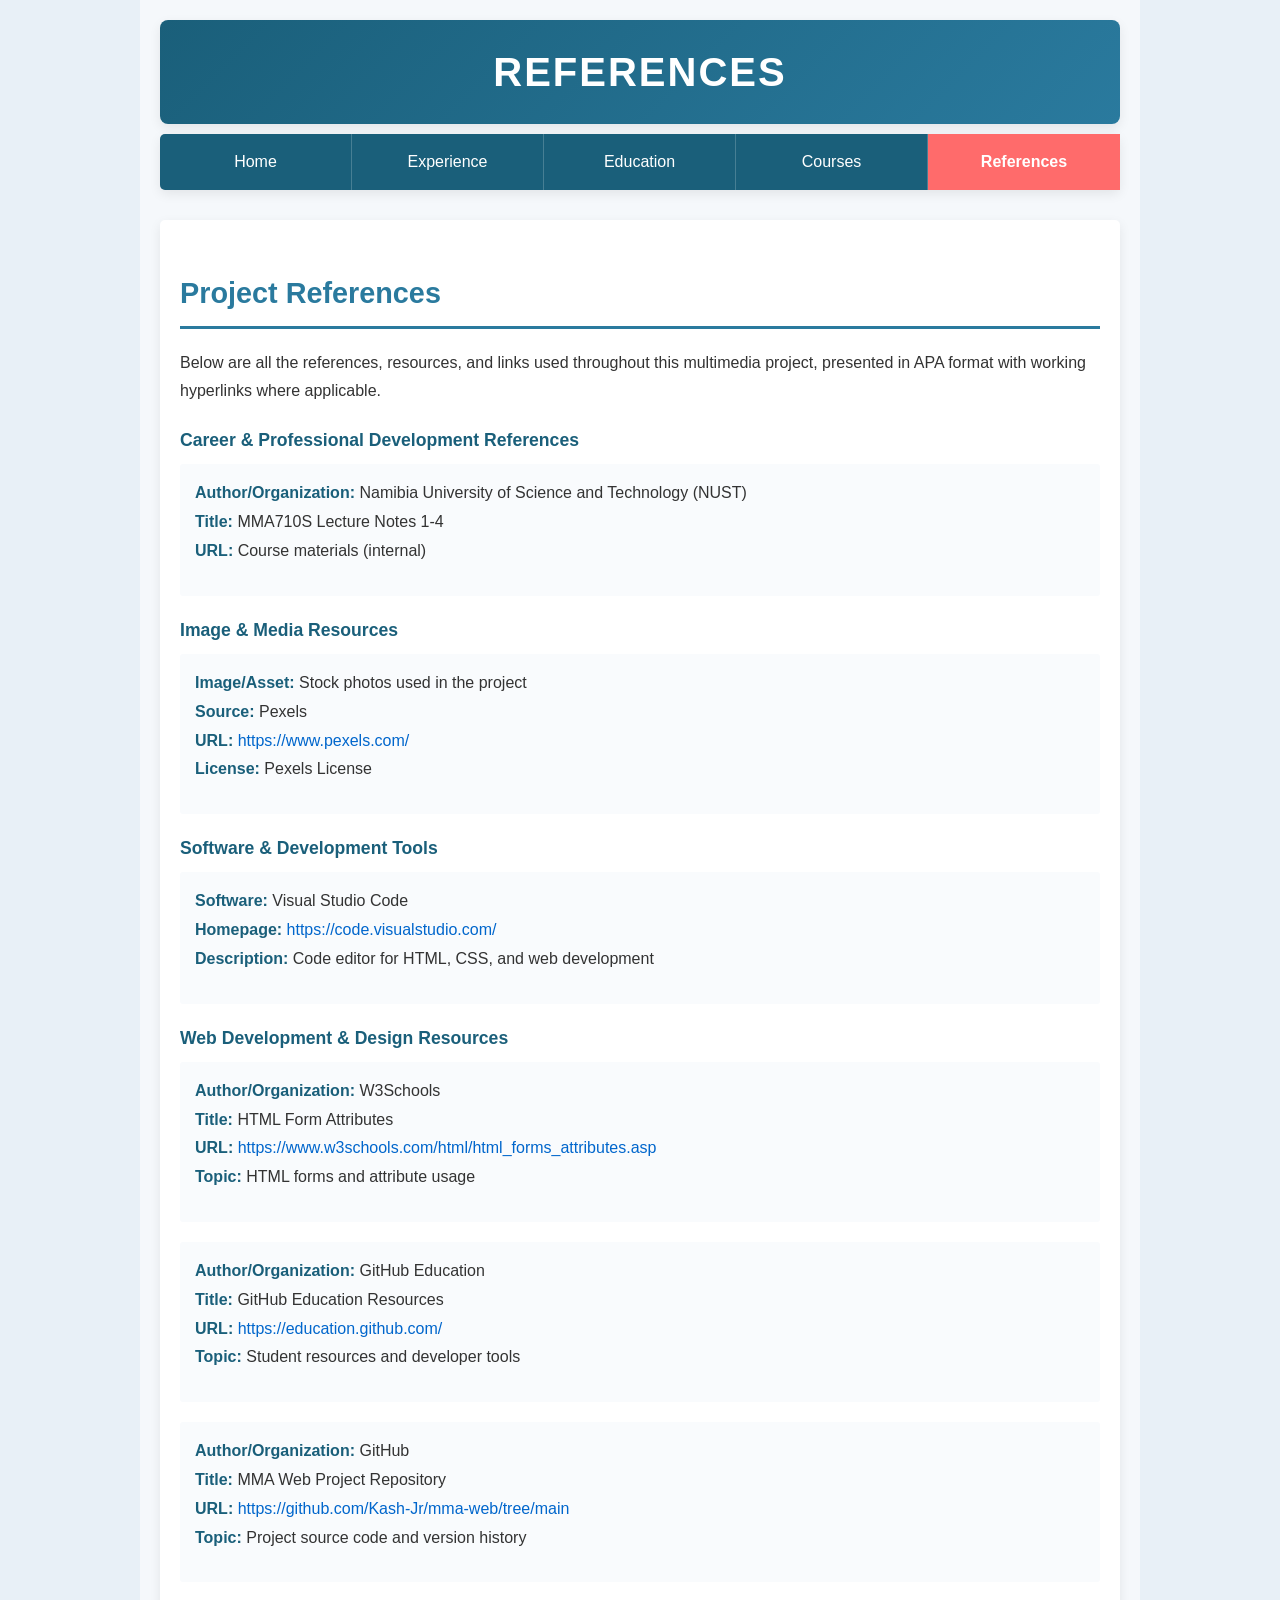
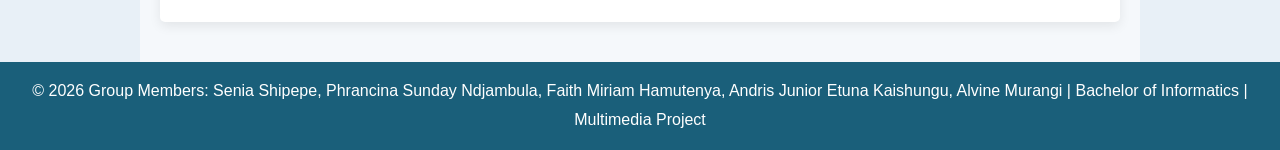
<file: references.html>
<!DOCTYPE html>
<html lang="en">
<head>
    <meta charset="UTF-8">
    <meta name="viewport" content="width=device-width, initial-scale=1.0">
    <title>MMA Web Project - References</title>
    <link rel="stylesheet" href="MyLook-1.css">
</head>
<body>
    <div class="page-container">
        <!-- Page Title -->
        <h1 class="page-title">References</h1>

        <!-- Navigation -->
        <nav>
            <ul>
                <li><a href="index.html">Home</a></li>
                <li><a href="experience.html">Experience</a></li>
                <li><a href="education.html">Education</a></li>
                <li><a href="courses.html">Courses</a></li>
                <li><a href="references.html" class="active">References</a></li>
            </ul>
        </nav>

        <!-- Main Content -->
        <div class="content-layer">
            <div class="layer-header">
                <h2 class="page-heading">Project References</h2>
            </div>

            <div class="layer-body">
                <p>
                    Below are all the references, resources, and links used throughout this multimedia project, 
                    presented in APA format with working hyperlinks where applicable.
                </p>

                <!-- Career Information References -->
                <h3 class="reference-category">Career & Professional Development References</h3>
                <div class="reference-item">
                    <p>
                        <strong>Author/Organization:</strong> Namibia University of Science and Technology (NUST)<br>
                        <strong>Title:</strong> MMA710S Lecture Notes 1-4<br>
                        <strong>URL:</strong> Course materials (internal)
                    </p>
                </div>

                <!-- Image References -->
                <h3 class="reference-category">Image & Media Resources</h3>
                <div class="reference-item">
                    <p>
                        <strong>Image/Asset:</strong> Stock photos used in the project<br>
                        <strong>Source:</strong> Pexels<br>
                        <strong>URL:</strong> <a href="https://www.pexels.com/" target="_blank">https://www.pexels.com/</a><br>
                        <strong>License:</strong> Pexels License
                    </p>
                </div>

                <!-- Software & Tools References -->
                <h3 class="reference-category">Software & Development Tools</h3>
                <div class="reference-item">
                    <p>
                        <strong>Software:</strong> Visual Studio Code<br>
                        <strong>Homepage:</strong> <a href="https://code.visualstudio.com/" target="_blank">https://code.visualstudio.com/</a><br>
                        <strong>Description:</strong> Code editor for HTML, CSS, and web development
                    </p>
                </div>

                <!-- General Web References -->
                <h3 class="reference-category">Web Development & Design Resources</h3>
                <div class="reference-item">
                    <p>
                        <strong>Author/Organization:</strong> W3Schools<br>
                        <strong>Title:</strong> HTML Form Attributes<br>
                        <strong>URL:</strong> <a href="https://www.w3schools.com/html/html_forms_attributes.asp" target="_blank">https://www.w3schools.com/html/html_forms_attributes.asp</a><br>
                        <strong>Topic:</strong> HTML forms and attribute usage
                    </p>
                </div>

                <div class="reference-item">
                    <p>
                        <strong>Author/Organization:</strong> GitHub Education<br>
                        <strong>Title:</strong> GitHub Education Resources<br>
                        <strong>URL:</strong> <a href="https://education.github.com/" target="_blank">https://education.github.com/</a><br>
                        <strong>Topic:</strong> Student resources and developer tools
                    </p>
                </div>

                <div class="reference-item">
                    <p>
                        <strong>Author/Organization:</strong> GitHub<br>
                        <strong>Title:</strong> MMA Web Project Repository<br>
                        <strong>URL:</strong> <a href="https://github.com/Kash-Jr/mma-web/tree/main" target="_blank">https://github.com/Kash-Jr/mma-web/tree/main</a><br>
                        <strong>Topic:</strong> Project source code and version history
                    </p>
                </div>

            </div>

        </div>
    </div>

    <!-- Footer -->
    <footer>
        <p>
            &copy; 2026 Group Members: Senia Shipepe, Phrancina Sunday Ndjambula, Faith Miriam Hamutenya, Andris Junior Etuna Kaishungu, Alvine Murangi | 
            Bachelor of Informatics | Multimedia Project
        </p>
    </footer>
</body>
</html>
</file>
<file: MyLook-1.css>
/* ============================================
   MMA Web - Master Stylesheet
   MyLook-1.css
   ============================================ */

/* ============================================
   GENERAL STYLES
   ============================================ */

* {
    margin: 0;
    padding: 0;
    box-sizing: border-box;
}

html {
    font-size: 16px;
}

body {
    font-family: 'Arial', 'Helvetica', sans-serif;
    line-height: 1.6;
    color: #333;
    background-color: #e8f0f7; /* Soft blue-grey background */
    min-height: 100vh;
    display: flex;
    flex-direction: column;
}

/* ============================================
   PAGE STRUCTURE
   ============================================ */

.page-container {
    width: 100%;
    max-width: 1000px;
    margin: 0 auto;
    padding: 20px;
    background-color: #f5f8fb;
    flex-grow: 1;
}

/* ============================================
   HEADER & TITLE
   ============================================ */

.page-title {
    font-size: 2.5rem;
    font-weight: bold;
    color: #ffffff;
    margin-bottom: 10px;
    text-align: center;
    text-transform: uppercase;
    letter-spacing: 2px;
    background: linear-gradient(135deg, #1a5f7a 0%, #2a7a9e 100%);
    padding: 20px;
    border-radius: 8px;
    box-shadow: 0 4px 12px rgba(0, 0, 0, 0.08);
}

.page-heading {
    font-size: 1.8rem;
    font-weight: 600;
    color: #2a7a9e;
    margin: 30px 0 20px 0;
    padding-bottom: 10px;
    border-bottom: 3px solid #2a7a9e;
}

/* ============================================
   NAVIGATION
   ============================================ */

nav {
    background-color: #1a5f7a;
    padding: 0;
    margin-bottom: 30px;
    border-radius: 5px;
    box-shadow: 0 4px 12px rgba(0, 0, 0, 0.08);
}

nav ul {
    list-style: none;
    display: flex;
    flex-wrap: wrap;
    margin: 0;
    padding: 0;
}

nav li {
    flex: 1;
    min-width: 150px;
}

nav a {
    display: block;
    padding: 15px;
    color: #fff;
    text-decoration: none;
    text-align: center;
    font-weight: 500;
    transition: background-color 0.3s ease;
    border-right: 1px solid rgba(255, 255, 255, 0.2);
}

nav a:hover {
    background-color: #2a7a9e;
}

nav li:last-child a {
    border-right: none;
}

nav .active {
    background-color: #ff6b6b;
    font-weight: bold;
}

/* ============================================
   CONTENT LAYERS & POSITIONING
   ============================================ */

.content-layer {
    position: relative;
    margin-bottom: 20px;
    padding: 20px;
    background-color: #fff;
    border-radius: 5px;
    box-shadow: 0 4px 12px rgba(0, 0, 0, 0.08);
}

.layer-header {
    position: relative;
    z-index: 10;
    margin-bottom: 15px;
}

.layer-body {
    position: relative;
    z-index: 5;
}

.layer-footer {
    position: relative;
    z-index: 1;
    margin-top: 15px;
}

/* ============================================
   TEXT STYLES
   ============================================ */

p {
    margin-bottom: 15px;
    font-size: 1rem;
    line-height: 1.8;
}

h2 {
    font-size: 1.6rem;
    color: #2a7a9e;
    margin: 20px 0 15px 0;
}

h3 {
    font-size: 1.3rem;
    color: #34495e;
    margin: 15px 0 10px 0;
}

strong {
    color: #1a5f7a;
}

/* ============================================
   IMAGES
   ============================================ */

img {
    max-width: 100%;
    height: auto;
    border-radius: 5px;
    margin: 10px 0;
    box-shadow: 0 4px 12px rgba(0, 0, 0, 0.08);
}

.image-container {
    position: relative;
    margin: 15px 0;
    text-align: center;
}

.image-container img {
    max-width: 280px;
    width: 100%;
    height: 240px;
    object-fit: cover;
    border-radius: 5px;
}

.image-caption {
    font-size: 0.9rem;
    color: #666;
    font-style: italic;
    margin-top: 8px;
}

/* ============================================
   COLLAGE STYLES (Page 1)
   ============================================ */

.collage {
    display: grid;
    grid-template-columns: repeat(2, 1fr);
    gap: 15px;
    margin: 15px 0;
    align-items: start;
    max-width: 600px;
    margin-left: auto;
    margin-right: auto;
}

.collage-item {
    position: relative;
    overflow: hidden;
    border-radius: 5px;
    box-shadow: 0 4px 12px rgba(0, 0, 0, 0.08);
    transition: transform 0.3s ease;
}

.collage-item:hover {
    transform: scale(1.05);
}

.collage-item img {
    width: 100%;
    height: 160px;
    object-fit: cover;
    margin: 0;
}

.collage-canvas {
    width: 100%;
    height: 240px;
    display: block;
}

/* ============================================
   PROFILE INFORMATION (Page 1 & 2)
   ============================================ */

.profile-info {
    background-color: #f0f4f8;
    padding: 20px;
    border-radius: 3px;
    margin: 15px 0;
}

.profile-item {
    display: flex;
    margin-bottom: 10px;
    font-size: 1rem;
}

.profile-label {
    font-weight: bold;
    color: #1a5f7a;
    min-width: 150px;
}

.profile-value {
    color: #333;
    flex-grow: 1;
}

.group-member {
    margin-bottom: 25px;
    padding: 15px;
    border-bottom: 1px solid #ddd;
    border-radius: 6px;
    transition: all 0.3s ease;
    background-color: #fafbfc;
}

.group-member:hover {
    background-color: #f0f4f8;
    box-shadow: 0 4px 12px rgba(0, 0, 0, 0.08);
    transform: translateY(-2px);
}

.group-member:last-child {
    border-bottom: none;
    margin-bottom: 0;
    padding-bottom: 15px;
}

/* ============================================
   AUDIO/MEDIA PLAYER (Page 3)
   ============================================ */

.media-container {
    background-color: #f0f4f8;
    padding: 20px;
    border-radius: 5px;
    margin: 20px 0;
    text-align: center;
}

.media-intro {
    font-size: 1rem;
    margin-bottom: 15px;
    color: #333;
    font-style: italic;
}

audio {
    width: 100%;
    max-width: 400px;
    margin: 15px 0;
}

/* ============================================
   COURSE LIST (Page 4)
   ============================================ */

.courses-table {
    width: 100%;
    border-collapse: collapse;
    margin: 20px 0;
}

.courses-table thead {
    background-color: #2a7a9e;
    color: #fff;
}

.courses-table th,
.courses-table td {
    padding: 12px;
    text-align: left;
    border-bottom: 1px solid #ddd;
}

.courses-table th {
    font-weight: bold;
    font-size: 1.1rem;
}

.courses-table tr:hover {
    background-color: #f5f8fb;
}

.courses-table tr:nth-child(even) {
    background-color: #f9fbfd;
}

/* ============================================
   ANIMATION CONTAINER (Page 4)
   ============================================ */

.animation-container {
    background-color: #f0f4f8;
    padding: 30px;
    border-radius: 5px;
    margin: 20px 0;
    text-align: center;
    min-height: 300px;
    display: flex;
    align-items: center;
    justify-content: center;
}

.animation-intro {
    font-size: 1rem;
    margin-bottom: 15px;
    color: #333;
}

/* ============================================
   REFERENCES/LINKS (Page 5)
   ============================================ */

.references-list {
    list-style: none;
    margin: 20px 0;
}

.references-list li {
    margin-bottom: 15px;
    padding-left: 20px;
    position: relative;
}

.references-list li:before {
    content: "▸";
    position: absolute;
    left: 0;
    color: #2a7a9e;
    font-weight: bold;
}

.reference-item {
    margin-bottom: 20px;
    padding: 15px;
    background-color: #f9fbfd;
    border-radius: 3px;
}

.reference-item a {
    color: #0066cc;
    text-decoration: none;
    word-break: break-all;
}

.reference-item a:hover {
    text-decoration: underline;
}

.reference-category {
    font-weight: bold;
    color: #1a5f7a;
    margin-top: 20px;
    margin-bottom: 10px;
    font-size: 1.1rem;
}

/* ============================================
   FOOTER
   ============================================ */

footer {
    background-color: #1a5f7a;
    color: #fff;
    text-align: center;
    padding: 15px;
    margin-top: auto;
    font-size: 0.95rem;
}

footer p {
    margin: 0;
    color: #fff;
}

/* ============================================
   UTILITY CLASSES
   ============================================ */

.text-center {
    text-align: center;
}

.text-right {
    text-align: right;
}

.text-muted {
    color: #999;
    font-size: 0.9rem;
}

.highlight {
    background-color: #fff3cd;
    padding: 2px 5px;
    border-radius: 3px;
}

.bold {
    font-weight: bold;
}

/* ============================================
   RESPONSIVE DESIGN - TABLETS (768px and below)
   ============================================ */

@media (max-width: 768px) {
    html {
        font-size: 15px;
    }

    .page-title {
        font-size: 1.8rem;
        letter-spacing: 1px;
    }

    .page-heading {
        font-size: 1.5rem;
    }

    /* Navigation Stack */
    nav ul {
        flex-direction: column;
    }

    nav li {
        min-width: 100%;
    }

    nav a {
        border-right: none;
        border-bottom: 1px solid rgba(255, 255, 255, 0.2);
        padding: 12px;
    }

    nav li:last-child a {
        border-bottom: none;
    }

    /* Collage Responsive */
    .collage {
        grid-template-columns: repeat(2, 1fr);
        gap: 10px;
    }

    .collage-item img {
        height: 150px;
    }

    /* Page Container Padding */
    .page-container {
        padding: 15px;
        max-width: 100%;
    }

    /* Profile Items */
    .profile-label {
        min-width: 130px;
    }

    /* Content Layer */
    .content-layer {
        padding: 15px;
    }

    /* Courses Table */
    .courses-table th,
    .courses-table td {
        padding: 10px;
        font-size: 0.95rem;
    }

    /* Audio Player */
    audio {
        max-width: 100%;
    }

    /* Animation Container */
    .animation-container {
        padding: 20px;
        min-height: 250px;
    }

    /* Footer */
    footer {
        font-size: 0.85rem;
        padding: 12px;
    }

    footer p {
        word-break: break-word;
    }

    h2 {
        font-size: 1.4rem;
    }

    h3 {
        font-size: 1.1rem;
    }

    p {
        font-size: 0.95rem;
    }
}

/* ============================================
   RESPONSIVE DESIGN - MOBILE (480px and below)
   ============================================ */

@media (max-width: 480px) {
    html {
        font-size: 14px;
    }

    .page-title {
        font-size: 1.5rem;
        margin-bottom: 15px;
    }

    .page-heading {
        font-size: 1.2rem;
        margin: 15px 0 12px 0;
        padding-bottom: 8px;
        border-bottom: 2px solid #2a7a9e;
    }

    /* Navigation - Very Compact */
    nav {
        margin-bottom: 20px;
    }

    nav a {
        padding: 12px 8px;
        font-size: 0.9rem;
    }

    /* Collage Single Column */
    .collage {
        grid-template-columns: 1fr;
        gap: 8px;
    }

    .collage-item img {
        height: 200px;
    }

    /* Page Container */
    .page-container {
        padding: 10px;
        margin: 0;
    }

    /* Content Layer */
    .content-layer {
        padding: 12px;
        margin-bottom: 15px;
        border-radius: 3px;
    }

    /* Text Sizing */
    h2 {
        font-size: 1.2rem;
        margin: 15px 0 10px 0;
    }

    h3 {
        font-size: 1rem;
        margin: 12px 0 8px 0;
    }

    h4 {
        font-size: 0.95rem;
    }

    p {
        font-size: 0.9rem;
        margin-bottom: 10px;
    }

    /* Profile Items - Stack Vertically */
    .profile-item {
        flex-direction: column;
        margin-bottom: 8px;
    }

    .profile-label {
        font-size: 0.9rem;
        margin-bottom: 3px;
        min-width: auto;
    }

    .profile-value {
        font-size: 0.9rem;
    }

    .profile-info {
        padding: 15px;
        margin: 12px 0;
    }

    /* Group Member Sections */
    .group-member {
        margin-bottom: 20px;
        padding-bottom: 15px;
    }

    /* Images */
    img {
        margin: 8px 0;
        border-radius: 3px;
    }

    .image-caption {
        font-size: 0.8rem;
        margin-top: 5px;
    }

    /* Courses Table - Responsive */
    .courses-table {
        margin: 15px 0;
        font-size: 0.85rem;
    }

    .courses-table th,
    .courses-table td {
        padding: 8px 6px;
        font-size: 0.85rem;
    }

    .courses-table th {
        font-size: 0.9rem;
    }

    /* Audio Player */
    audio {
        max-width: 100%;
        margin: 12px 0;
    }

    .media-container {
        padding: 15px;
        margin: 15px 0;
    }

    .media-intro {
        font-size: 0.9rem;
        margin-bottom: 12px;
    }

    /* Animation Container */
    .animation-container {
        padding: 15px;
        min-height: 200px;
        margin: 15px 0;
    }

    .animation-intro {
        font-size: 0.9rem;
    }

    /* Reference Items */
    .reference-item {
        padding: 12px;
        margin-bottom: 15px;
    }

    .reference-category {
        font-size: 1rem;
        margin-top: 15px;
        margin-bottom: 8px;
    }

    /* Text Muted */
    .text-muted {
        font-size: 0.8rem;
    }

    /* Footer */
    footer {
        font-size: 0.8rem;
        padding: 10px;
    }

    footer p {
        line-height: 1.4;
    }

    /* Lists */
    ul {
        margin-left: 15px;
    }

    li {
        margin-bottom: 8px;
    }

    /* Layer Footer */
    .layer-footer {
        margin-top: 12px;
    }
}

/* ============================================
   RESPONSIVE DESIGN - EXTRA SMALL (320px and below)
   ============================================ */

@media (max-width: 320px) {
    html {
        font-size: 13px;
    }

    .page-title {
        font-size: 1.3rem;
        letter-spacing: 0;
    }

    nav a {
        padding: 10px 6px;
        font-size: 0.85rem;
    }

    .page-container {
        padding: 8px;
    }

    .content-layer {
        padding: 10px;
    }

    .courses-table th,
    .courses-table td {
        padding: 6px 4px;
    }
}
</file>
